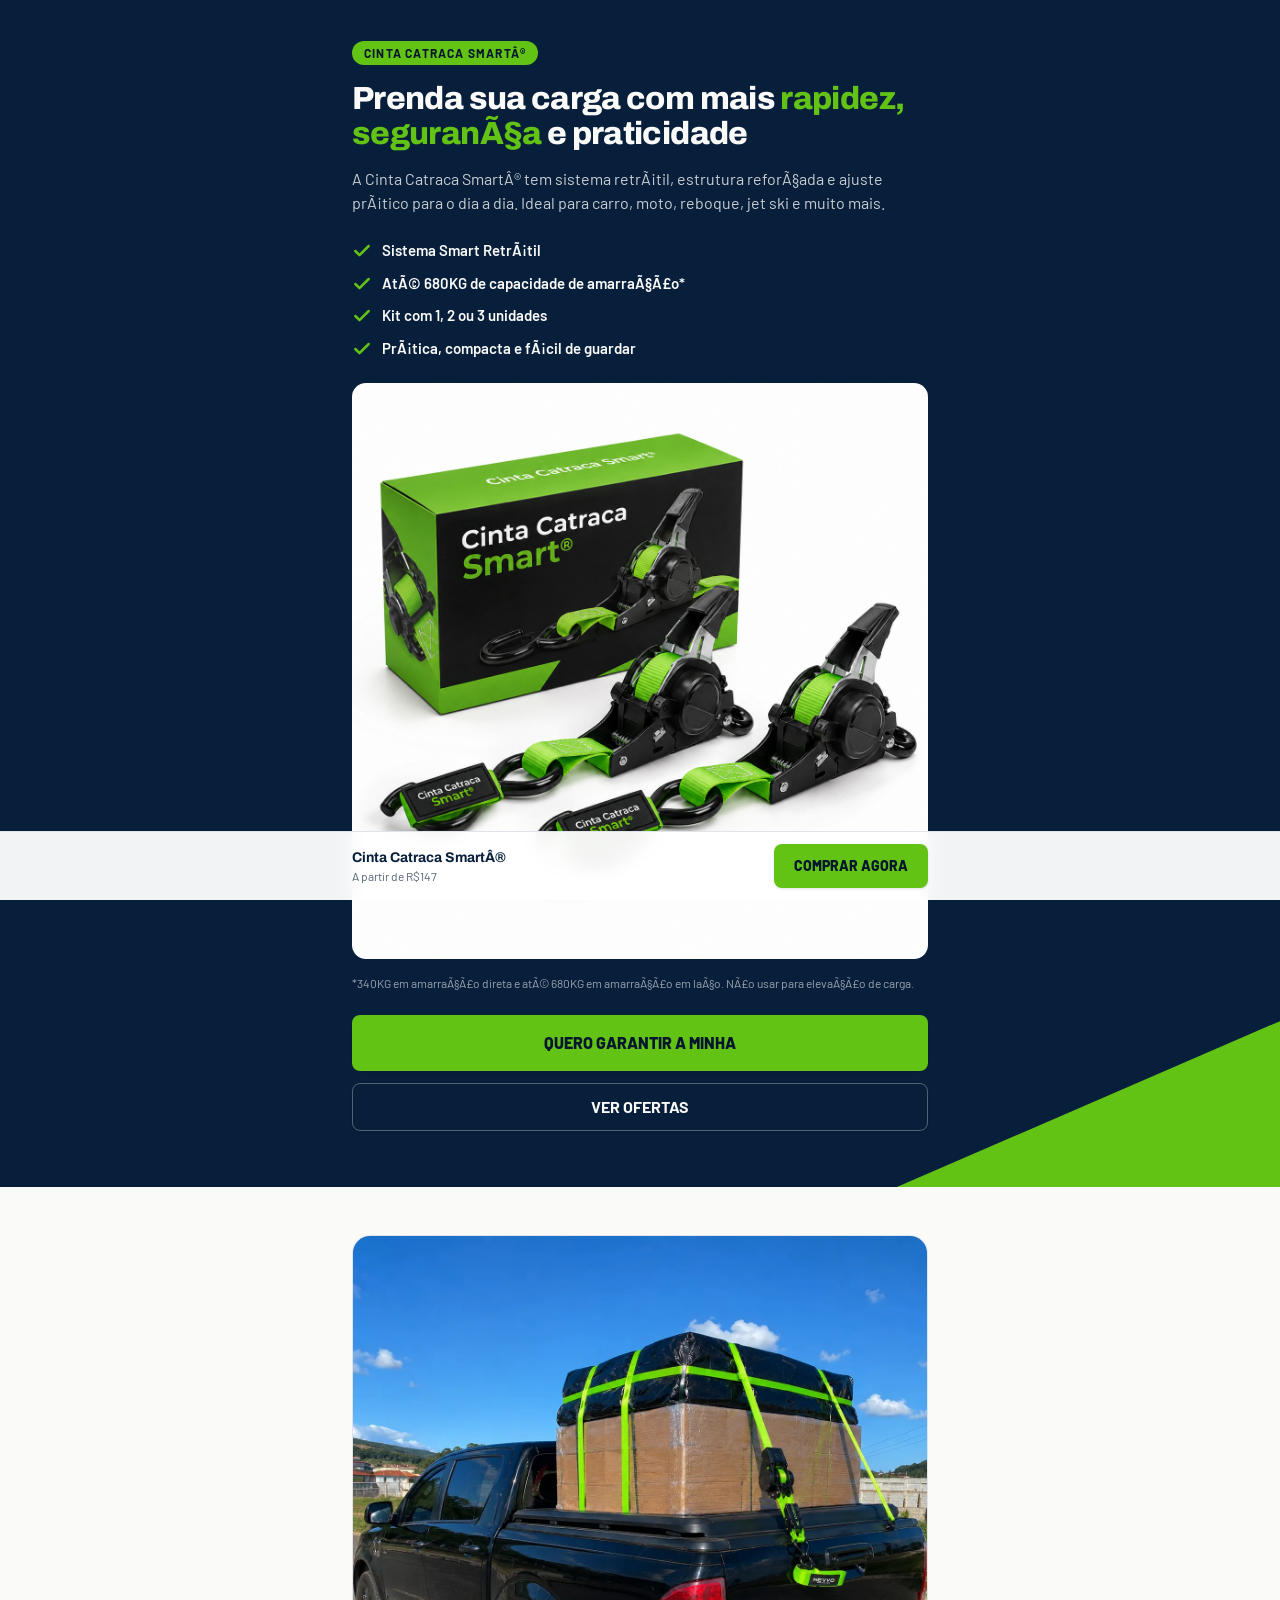
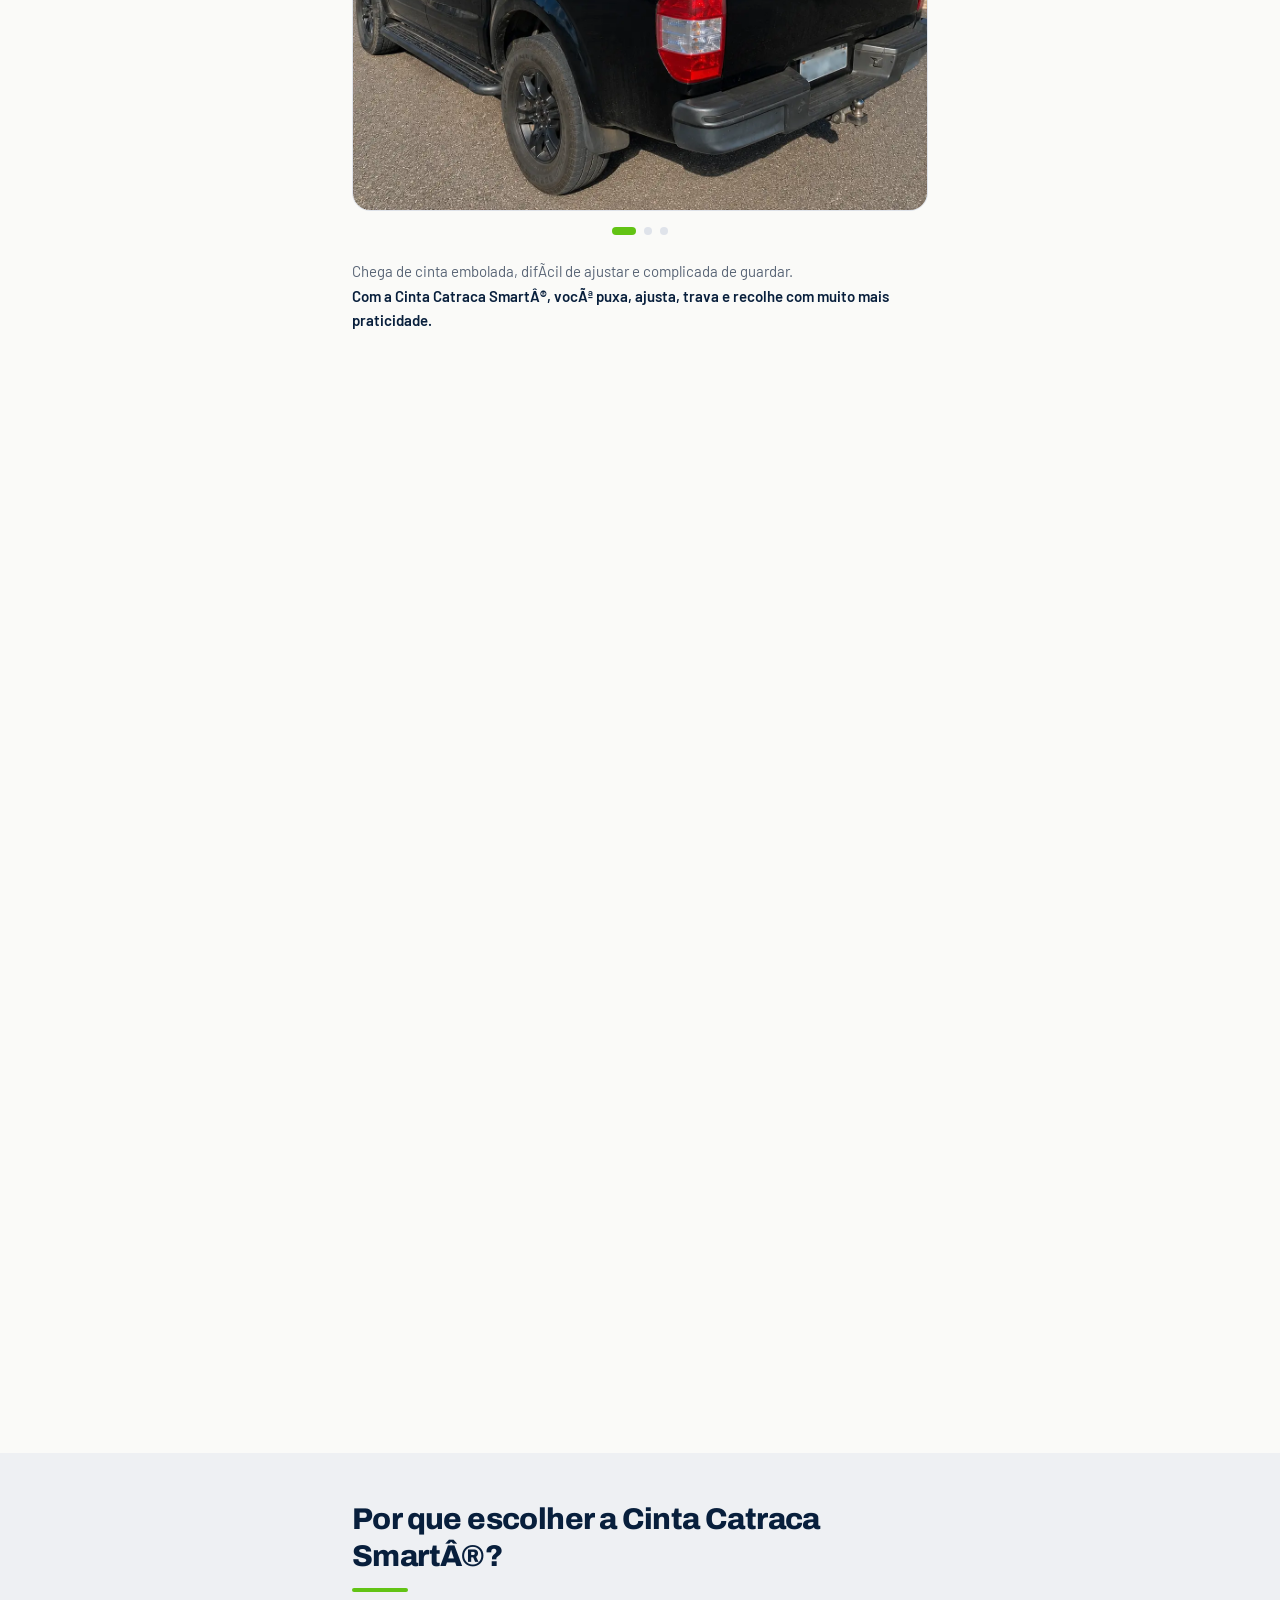
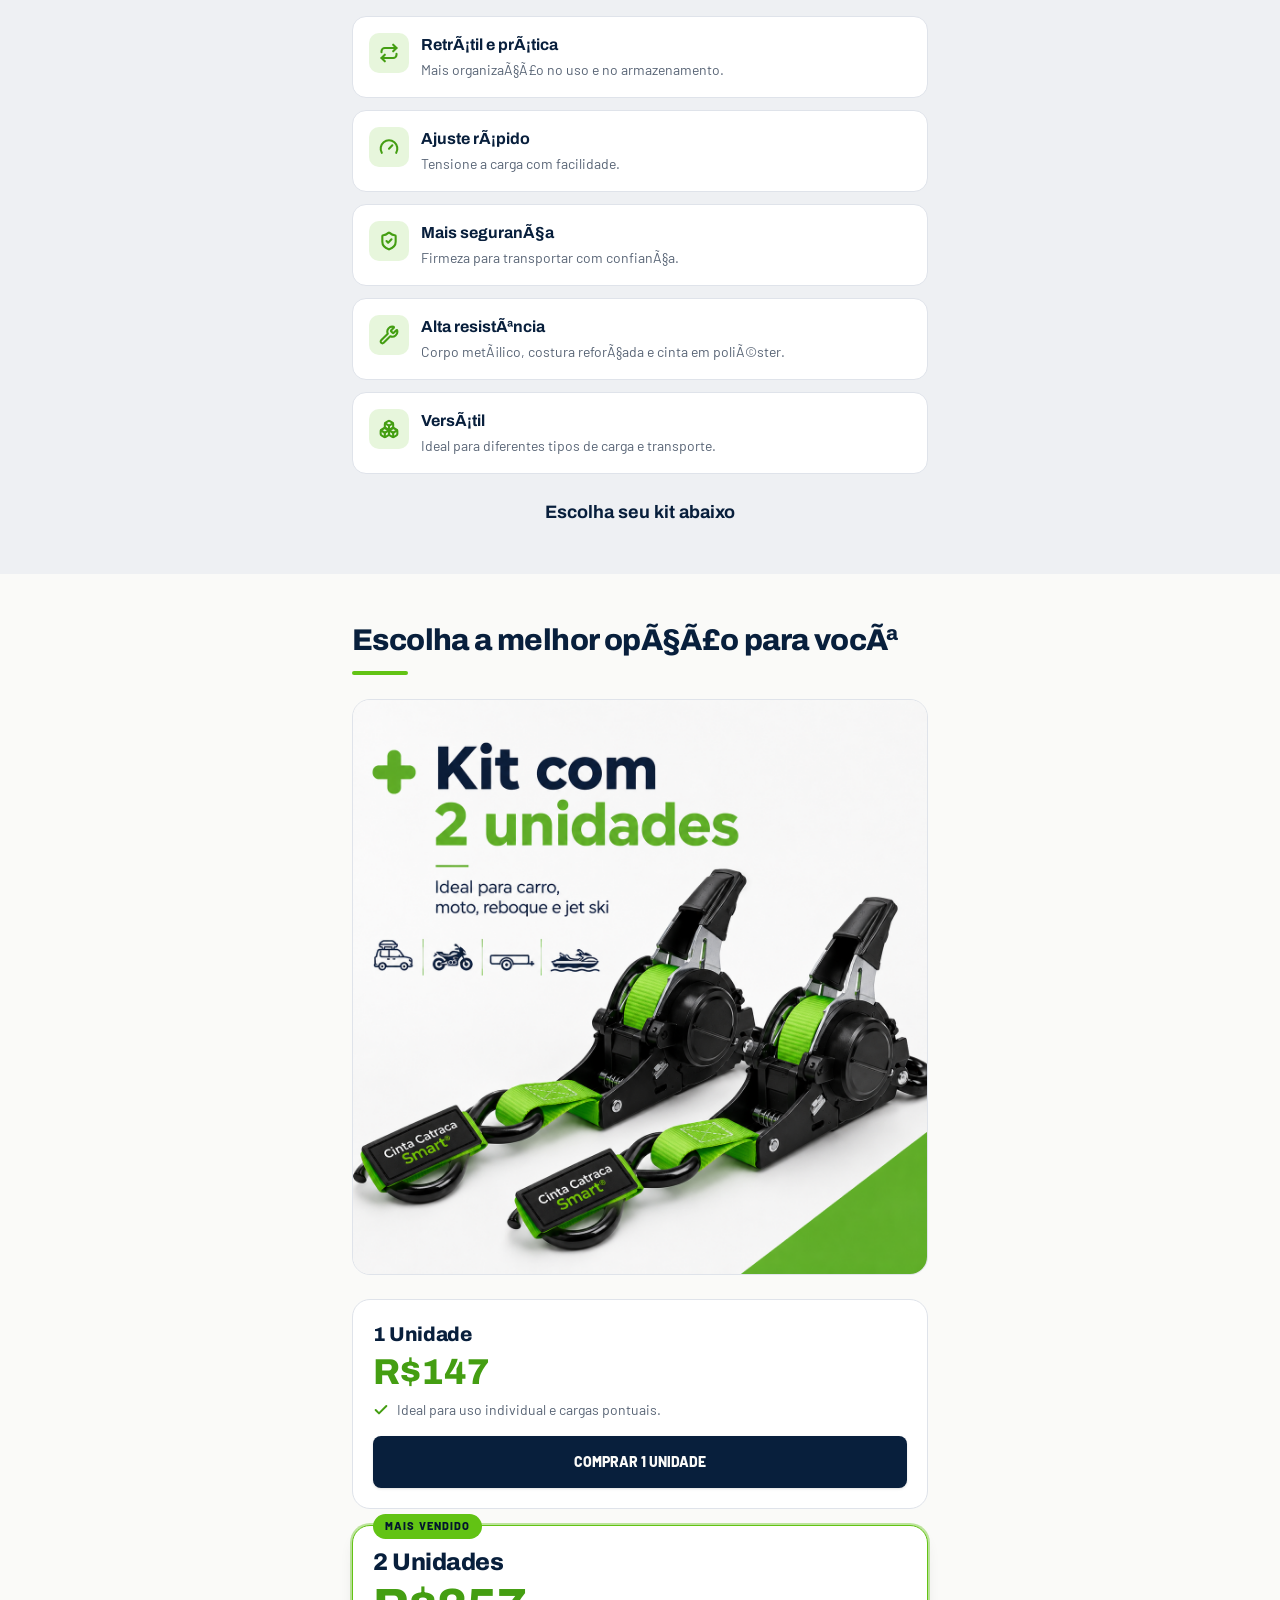
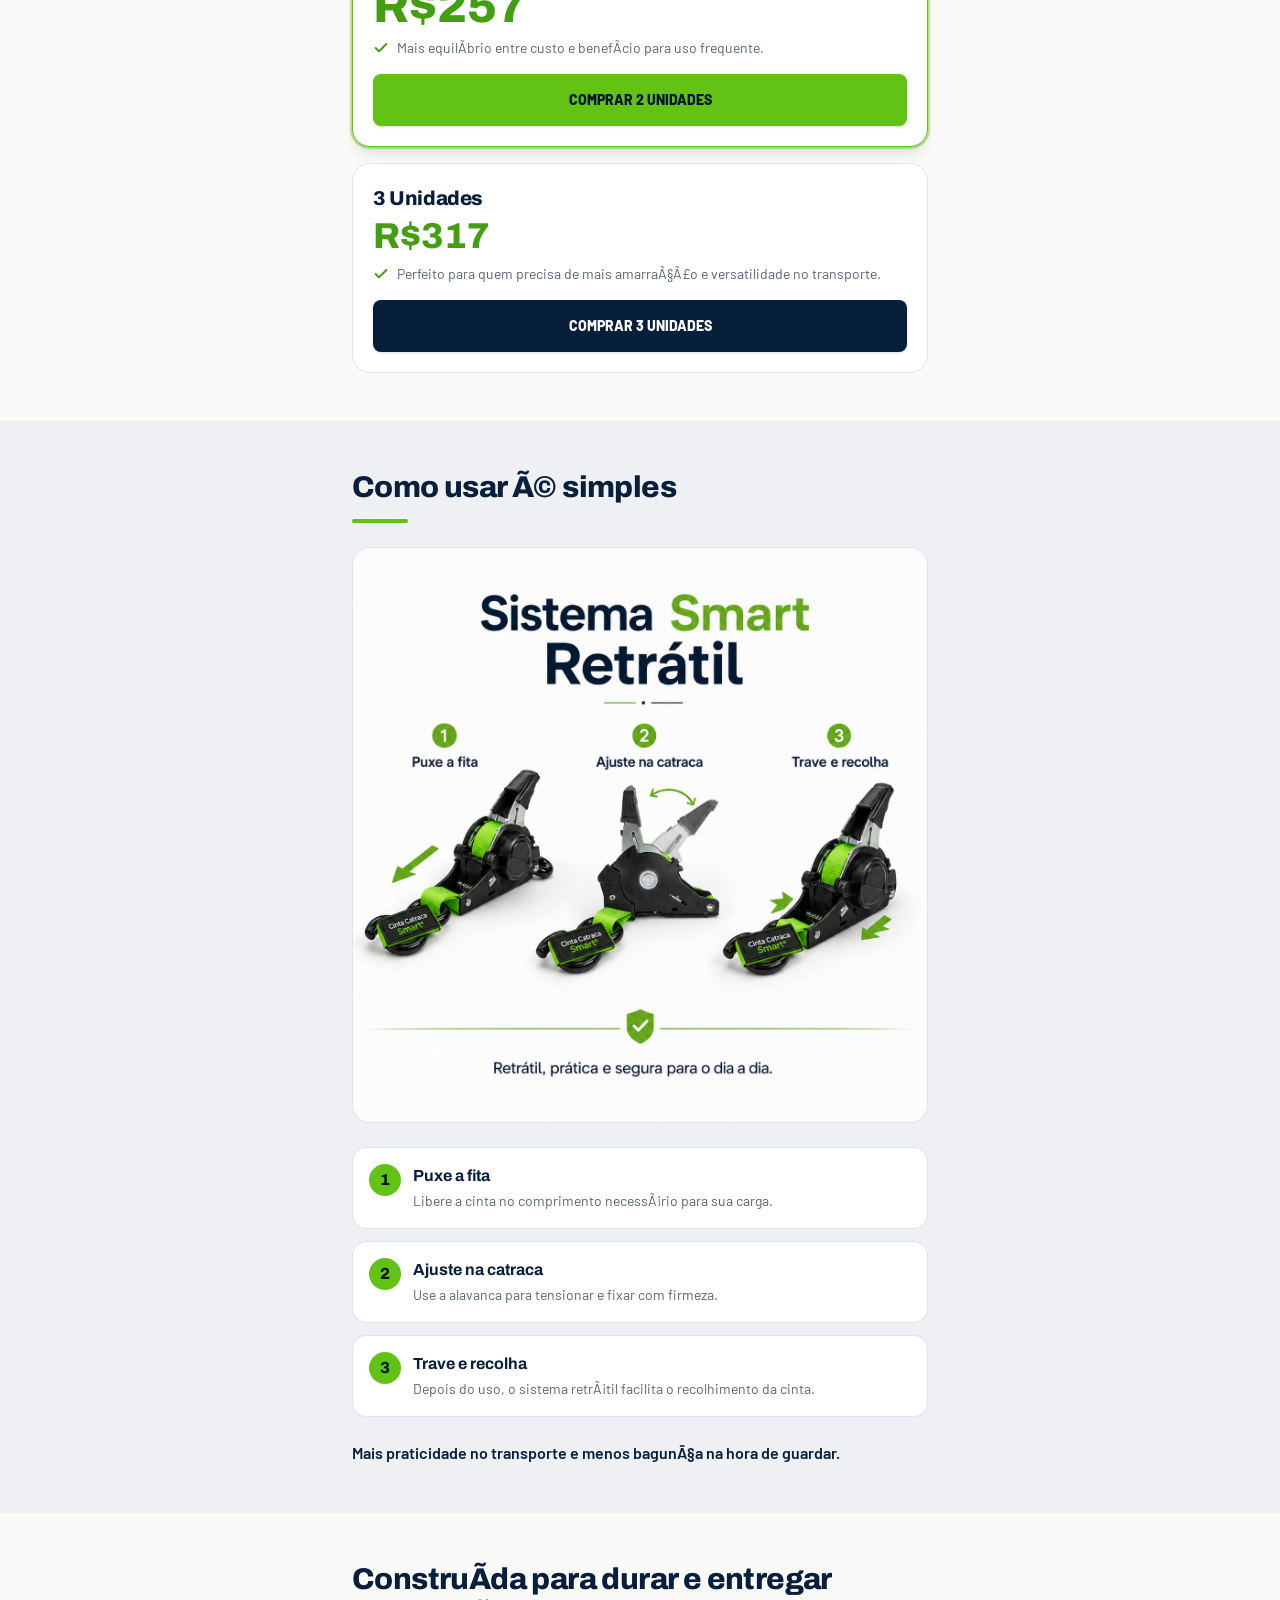
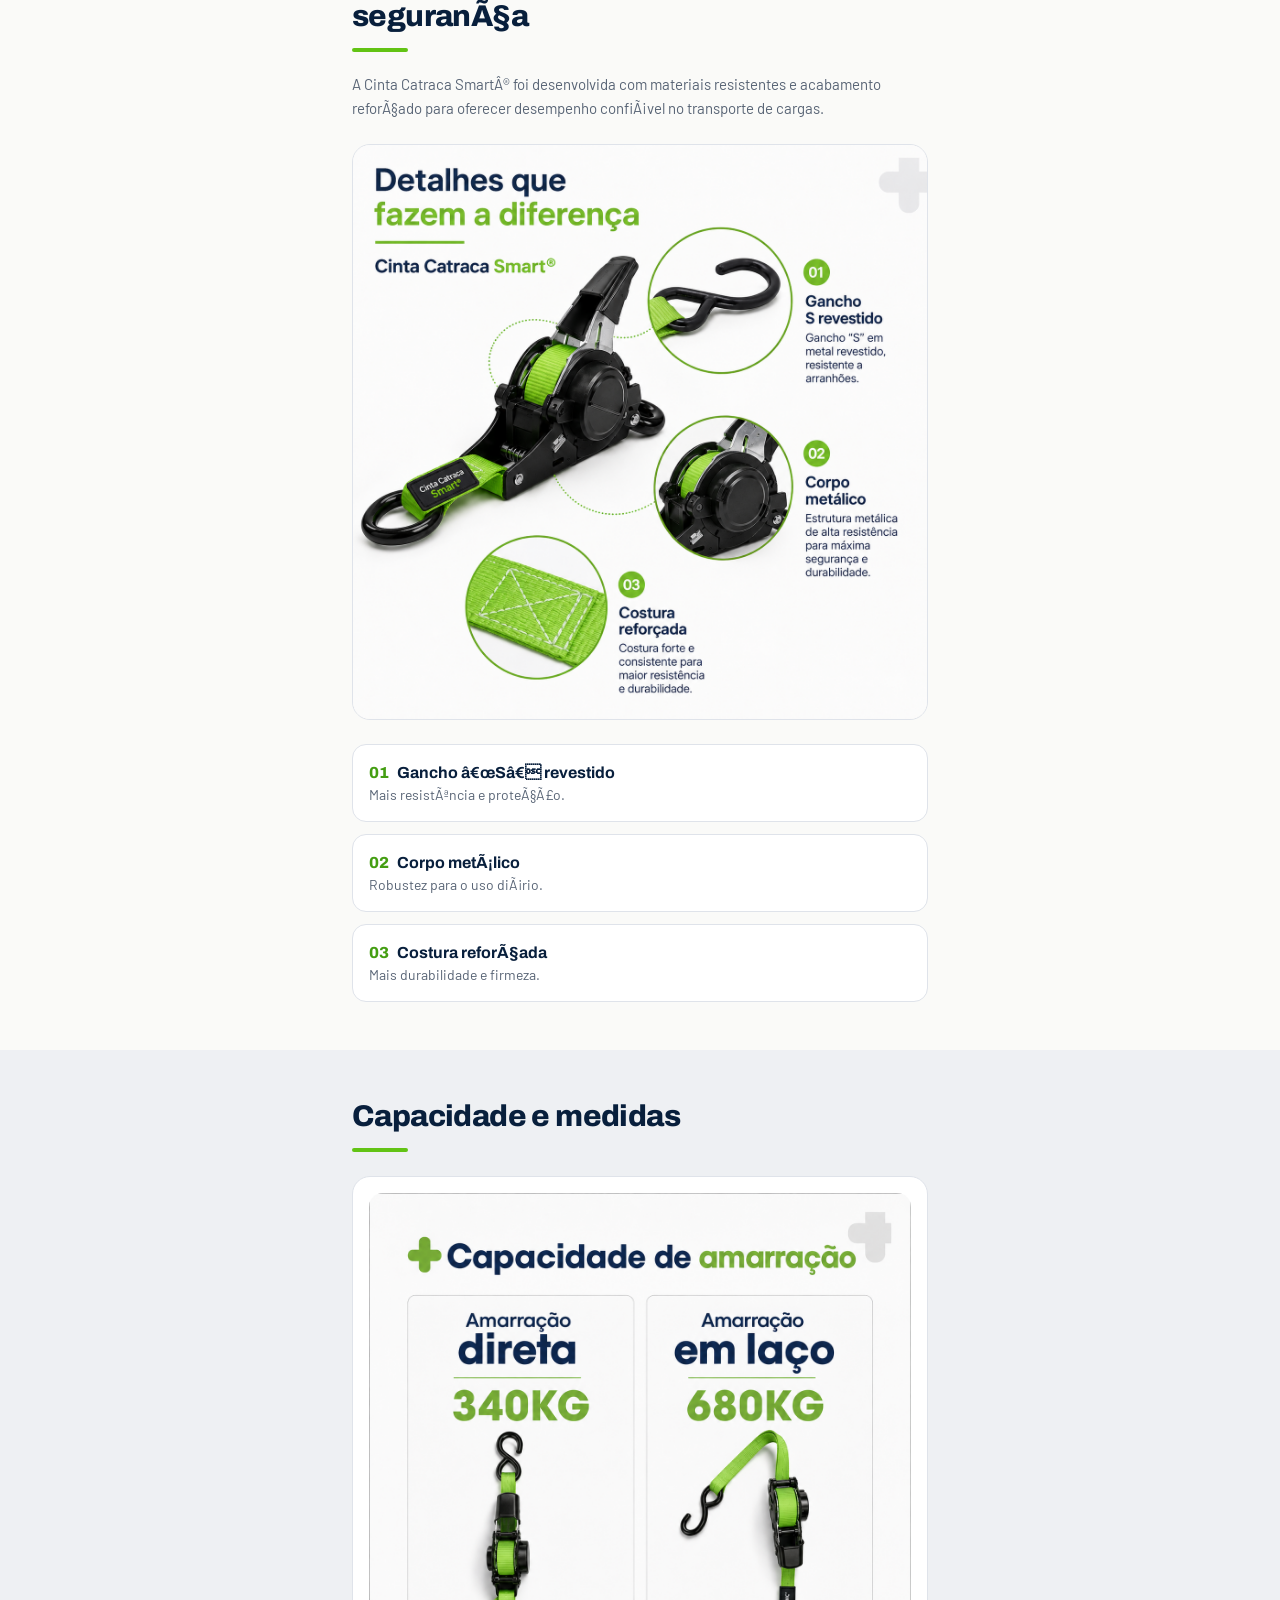
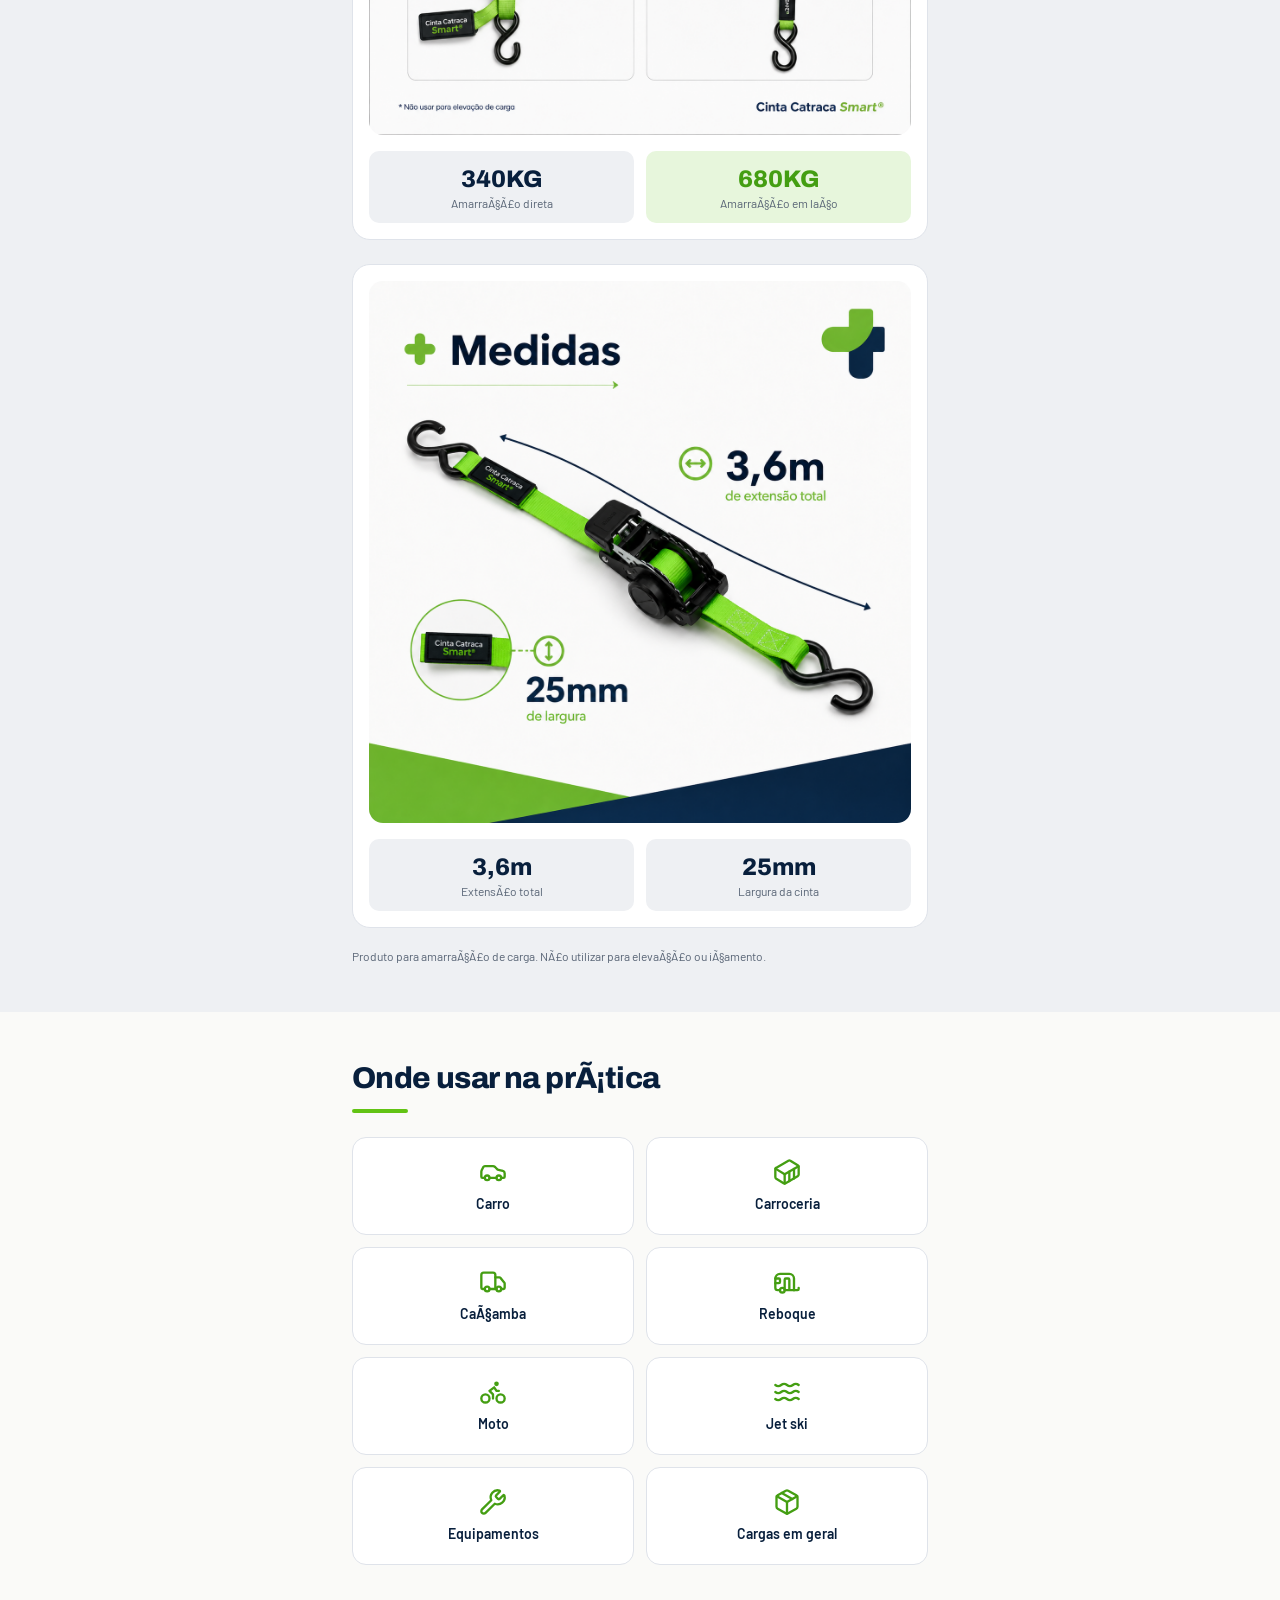
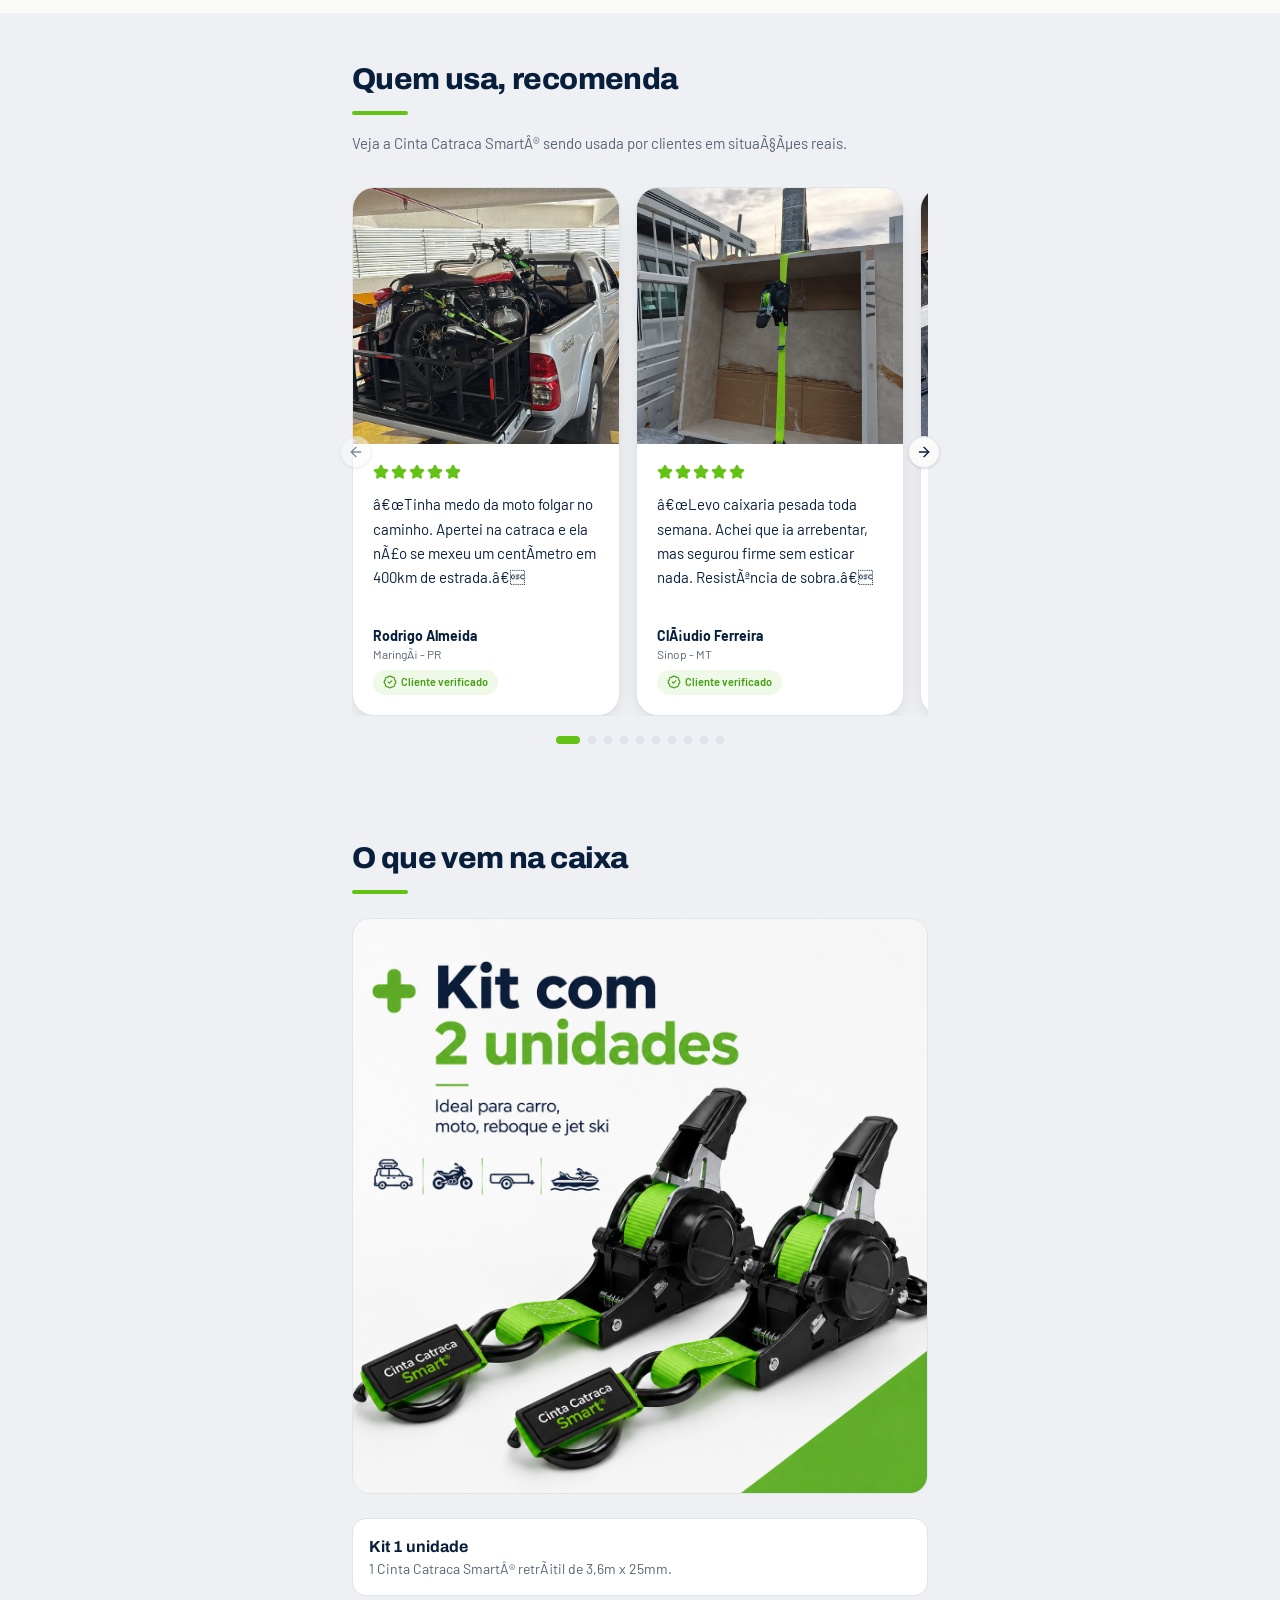
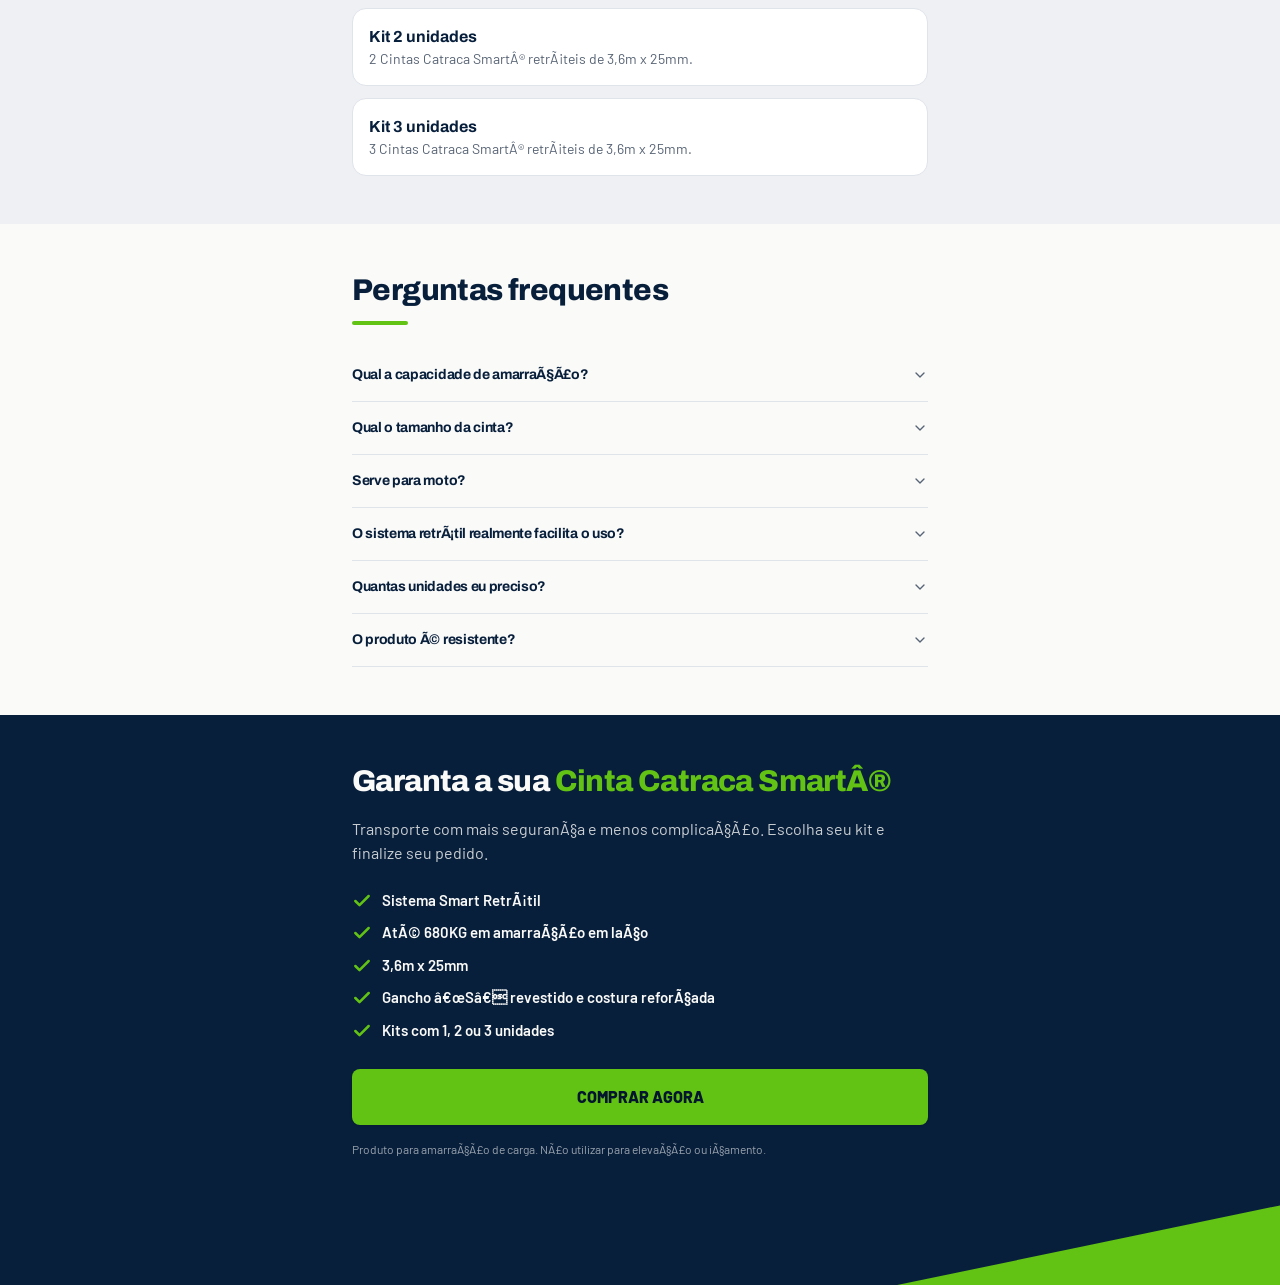
<file: index.html>
﻿<!DOCTYPE html><html lang="en"><head><meta charset="utf-8"><meta name="viewport" content="width=device-width, initial-scale=1"><link rel="preload" as="image" href="images/01.png"><link rel="stylesheet" href="css/styles-BChACixR.css" data-precedence="default"><link rel="stylesheet" href="https://fonts.googleapis.com/css2?family=Archivo:wght@600;700;800;900&amp;family=Barlow:wght@400;500;600;700&amp;display=swap" data-precedence="default"><link rel="stylesheet" href="https://fonts.googleapis.com/css2?family=Oswald:wght@500;600;700&amp;display=swap" data-precedence="default"><script async="" src="js/fbevents.js"></script><script async="" src="https://www.googletagmanager.com/gtag/js?id=AW-18397269992"></script><title>Cinta Catraca SmartÂ® â€” RetrÃ¡til, atÃ© 680KG de amarraÃ§Ã£o</title><meta name="description" content="Cinta catraca retrÃ¡til de 3,6m x 25mm com atÃ© 680KG de capacidade. Kits com 1, 2 ou 3 unidades a partir de R$147."><meta property="og:title" content="Cinta Catraca SmartÂ® â€” RetrÃ¡til, atÃ© 680KG de amarraÃ§Ã£o"><meta property="og:description" content="Cinta catraca retrÃ¡til de 3,6m x 25mm com atÃ© 680KG de capacidade. Kits com 1, 2 ou 3 unidades a partir de R$147."><meta property="og:type" content="website"><meta name="twitter:card" content="summary_large_image"><link rel="modulepreload" href="js/index-COVpfTlm.js"><link rel="modulepreload" href="js/routes-DCvgcc8N.js"><link rel="modulepreload" href="js/createLucideIcon-gIjj-pLx.js"><link rel="modulepreload" href="js/accordion-DK_Wzvd_.js"><link rel="preconnect" href="https://fonts.googleapis.com"><link rel="preconnect" href="https://fonts.gstatic.com" crossorigin="anonymous"><link rel="icon" href="images/favicon.png" type="image/png"><script>window.dataLayer = window.dataLayer || [];
function gtag(){dataLayer.push(arguments);}
gtag('js', new Date());
gtag('config', 'AW-18397269992');</script><script>!function(f,b,e,v,n,t,s){if(f.fbq)return;n=f.fbq=function(){n.callMethod?n.callMethod.apply(n,arguments):n.queue.push(arguments)};if(!f._fbq)f._fbq=n;n.push=n;n.loaded=!0;n.version='2.0';n.queue=[];t=b.createElement(e);t.async=!0;t.src=v;s=b.getElementsByTagName(e)[0];s.parentNode.insertBefore(t,s)}(window,document,'script','https://connect.facebook.net/en_US/fbevents.js');
fbq('init', '1067535845961557');
fbq('track', 'PageView');
fbq('track', 'ViewContent');</script><script defer="" src="js/~flock.js" data-proxy-url="/~api/analytics"></script><meta name="twitter:title" content="Cinta Catraca SmartÂ® â€” RetrÃ¡til, atÃ© 680KG de amarraÃ§Ã£o"><meta name="twitter:description" content="Cinta catraca retrÃ¡til de 3,6m x 25mm com atÃ© 680KG de capacidade. Kits com 1, 2 ou 3 unidades a partir de R$147."><meta property="og:image" content="images/id-preview-16588893--506779a8-78b8-43e3-a6fc-765b3140e302.lovable.app-1787486452982.png"><meta name="twitter:image" content="images/id-preview-16588893--506779a8-78b8-43e3-a6fc-765b3140e302.lovable.app-1787486452982.png"></head><body><!--$--><main><header class="diagonal-accent bg-navy px-5 pt-10 pb-14 text-navy-foreground"><div class="relative z-10 mx-auto w-full max-w-xl"><p class="mb-4 inline-flex items-center rounded-full bg-brand px-3 py-1 text-xs font-bold tracking-widest text-primary-foreground uppercase">Cinta Catraca SmartÂ®</p><h1 class="text-[2rem] leading-[1.1]">Prenda sua carga com mais <span class="text-brand">rapidez, seguranÃ§a</span> e praticidade</h1><p class="mt-4 text-base text-navy-foreground/80">A Cinta Catraca SmartÂ® tem sistema retrÃ¡til, estrutura reforÃ§ada e ajuste prÃ¡tico para o dia a dia. Ideal para carro, moto, reboque, jet ski e muito mais.</p><ul class="mt-6 space-y-2.5"><li class="flex items-start gap-2.5 text-[15px] font-semibold"><svg xmlns="http://www.w3.org/2000/svg" width="24" height="24" viewBox="0 0 24 24" fill="none" stroke="currentColor" stroke-width="3" stroke-linecap="round" stroke-linejoin="round" class="lucide lucide-check mt-0.5 size-5 shrink-0 text-brand" aria-hidden="true"><path d="M20 6 9 17l-5-5"></path></svg>Sistema Smart RetrÃ¡til</li><li class="flex items-start gap-2.5 text-[15px] font-semibold"><svg xmlns="http://www.w3.org/2000/svg" width="24" height="24" viewBox="0 0 24 24" fill="none" stroke="currentColor" stroke-width="3" stroke-linecap="round" stroke-linejoin="round" class="lucide lucide-check mt-0.5 size-5 shrink-0 text-brand" aria-hidden="true"><path d="M20 6 9 17l-5-5"></path></svg>AtÃ© 680KG de capacidade de amarraÃ§Ã£o*</li><li class="flex items-start gap-2.5 text-[15px] font-semibold"><svg xmlns="http://www.w3.org/2000/svg" width="24" height="24" viewBox="0 0 24 24" fill="none" stroke="currentColor" stroke-width="3" stroke-linecap="round" stroke-linejoin="round" class="lucide lucide-check mt-0.5 size-5 shrink-0 text-brand" aria-hidden="true"><path d="M20 6 9 17l-5-5"></path></svg>Kit com 1, 2 ou 3 unidades</li><li class="flex items-start gap-2.5 text-[15px] font-semibold"><svg xmlns="http://www.w3.org/2000/svg" width="24" height="24" viewBox="0 0 24 24" fill="none" stroke="currentColor" stroke-width="3" stroke-linecap="round" stroke-linejoin="round" class="lucide lucide-check mt-0.5 size-5 shrink-0 text-brand" aria-hidden="true"><path d="M20 6 9 17l-5-5"></path></svg>PrÃ¡tica, compacta e fÃ¡cil de guardar</li></ul><img src="images/01.png" alt="Kit Cinta Catraca SmartÂ® com duas unidades e embalagem" class="mt-6 w-full rounded-xl bg-white" width="1240" height="1240"><p class="mt-4 text-xs text-navy-foreground/60">*340KG em amarraÃ§Ã£o direta e atÃ© 680KG em amarraÃ§Ã£o em laÃ§o. NÃ£o usar para elevaÃ§Ã£o de carga.</p><div class="mt-6 space-y-3"><a href="#ofertas" class="inline-flex items-center justify-center gap-2 whitespace-nowrap cursor-pointer transition-colors focus-visible:outline-none focus-visible:ring-1 focus-visible:ring-ring disabled:pointer-events-none disabled:opacity-50 disabled:cursor-not-allowed [&amp;_svg]:pointer-events-none [&amp;_svg]:size-4 [&amp;_svg]:shrink-0 bg-primary text-primary-foreground shadow hover:bg-primary/90 rounded-md px-8 h-14 w-full text-base font-extrabold">QUERO GARANTIR A MINHA</a><a href="#ofertas" class="inline-flex items-center justify-center gap-2 whitespace-nowrap cursor-pointer transition-colors focus-visible:outline-none focus-visible:ring-1 focus-visible:ring-ring disabled:pointer-events-none disabled:opacity-50 disabled:cursor-not-allowed [&amp;_svg]:pointer-events-none [&amp;_svg]:size-4 [&amp;_svg]:shrink-0 border shadow-sm rounded-md px-8 h-12 w-full border-navy-foreground/30 bg-transparent text-base font-bold text-navy-foreground hover:bg-navy-foreground/10 hover:text-navy-foreground">VER OFERTAS</a></div></div></header><section class="px-5 py-12"><div class="mx-auto w-full max-w-xl"><div class="relative" role="region" aria-roledescription="carousel"><div class="overflow-hidden"><div class="flex -ml-4"><div role="group" aria-roledescription="slide" class="min-w-0 shrink-0 grow-0 basis-full pl-4"><img src="images/03.webp" alt="Carga amarrada na caÃ§amba de uma picape" loading="lazy" class="aspect-square w-full rounded-2xl border border-border bg-white object-cover"></div><div role="group" aria-roledescription="slide" class="min-w-0 shrink-0 grow-0 basis-full pl-4"><img src="images/02.webp" alt="Moto presa em reboque com Cinta Catraca SmartÂ®" loading="lazy" class="aspect-square w-full rounded-2xl border border-border bg-white object-cover"></div><div role="group" aria-roledescription="slide" class="min-w-0 shrink-0 grow-0 basis-full pl-4"><img src="images/04.webp" alt="Carga volumosa de metalons amarrada em carroceria" loading="lazy" class="aspect-square w-full rounded-2xl border border-border bg-white object-cover"></div></div></div></div><div class="mt-4 flex justify-center gap-2"><button type="button" aria-label="Ir para imagem 1" class="h-2 w-6 rounded-full bg-brand transition-all"></button><button type="button" aria-label="Ir para imagem 2" class="h-2 w-2 rounded-full bg-border transition-all"></button><button type="button" aria-label="Ir para imagem 3" class="h-2 w-2 rounded-full bg-border transition-all"></button></div><p class="mt-6 text-[15px] leading-relaxed text-muted-foreground">Chega de cinta embolada, difÃ­cil de ajustar e complicada de guardar.<br><span class="font-semibold text-foreground">Com a Cinta Catraca SmartÂ®, vocÃª puxa, ajusta, trava e recolhe com muito mais praticidade.</span></p></div></section><section class="px-5 py-6"><div class="mx-auto w-full max-w-xl"><div class="relative w-full overflow-hidden rounded-2xl" style="padding-top:177.77777777777777%"><iframe id="panda-8efe4aa0-be4e-4e33-8f63-69922fc4deb1" src="https://player-vz-81fe43b2-f52.tv.pandavideo.com.br/embed/?v=8efe4aa0-be4e-4e33-8f63-69922fc4deb1" style="border:none;position:absolute;top:0;left:0" allow="accelerometer;gyroscope;autoplay;encrypted-media;picture-in-picture" allowfullscreen="" width="100%" height="100%" title="VÃ­deo da Cinta Catraca AutomÃ¡tica"></iframe></div></div></section><section class="px-5 py-12 bg-muted"><div class="mx-auto w-full max-w-xl"><h2 class="text-3xl leading-tight">Por que escolher a Cinta Catraca SmartÂ®?<span class="mt-3 block h-1 w-14 rounded-full bg-brand"></span></h2><ul class="mt-6 space-y-3"><li class="flex items-start gap-3 rounded-xl border border-border bg-card p-4"><span class="flex size-10 shrink-0 items-center justify-center rounded-lg bg-brand/15"><svg xmlns="http://www.w3.org/2000/svg" width="24" height="24" viewBox="0 0 24 24" fill="none" stroke="currentColor" stroke-width="2.5" stroke-linecap="round" stroke-linejoin="round" class="lucide lucide-repeat size-5 text-brand-deep" aria-hidden="true"><path d="m17 2 4 4-4 4"></path><path d="M3 11v-1a4 4 0 0 1 4-4h14"></path><path d="m7 22-4-4 4-4"></path><path d="M21 13v1a4 4 0 0 1-4 4H3"></path></svg></span><span><span class="block font-display font-bold text-navy">RetrÃ¡til e prÃ¡tica</span><span class="text-sm text-muted-foreground">Mais organizaÃ§Ã£o no uso e no armazenamento.</span></span></li><li class="flex items-start gap-3 rounded-xl border border-border bg-card p-4"><span class="flex size-10 shrink-0 items-center justify-center rounded-lg bg-brand/15"><svg xmlns="http://www.w3.org/2000/svg" width="24" height="24" viewBox="0 0 24 24" fill="none" stroke="currentColor" stroke-width="2.5" stroke-linecap="round" stroke-linejoin="round" class="lucide lucide-gauge size-5 text-brand-deep" aria-hidden="true"><path d="m12 14 4-4"></path><path d="M3.34 19a10 10 0 1 1 17.32 0"></path></svg></span><span><span class="block font-display font-bold text-navy">Ajuste rÃ¡pido</span><span class="text-sm text-muted-foreground">Tensione a carga com facilidade.</span></span></li><li class="flex items-start gap-3 rounded-xl border border-border bg-card p-4"><span class="flex size-10 shrink-0 items-center justify-center rounded-lg bg-brand/15"><svg xmlns="http://www.w3.org/2000/svg" width="24" height="24" viewBox="0 0 24 24" fill="none" stroke="currentColor" stroke-width="2.5" stroke-linecap="round" stroke-linejoin="round" class="lucide lucide-shield-check size-5 text-brand-deep" aria-hidden="true"><path d="M20 13c0 5-3.5 7.5-7.66 8.95a1 1 0 0 1-.67-.01C7.5 20.5 4 18 4 13V6a1 1 0 0 1 1-1c2 0 4.5-1.2 6.24-2.72a1.17 1.17 0 0 1 1.52 0C14.51 3.81 17 5 19 5a1 1 0 0 1 1 1z"></path><path d="m9 12 2 2 4-4"></path></svg></span><span><span class="block font-display font-bold text-navy">Mais seguranÃ§a</span><span class="text-sm text-muted-foreground">Firmeza para transportar com confianÃ§a.</span></span></li><li class="flex items-start gap-3 rounded-xl border border-border bg-card p-4"><span class="flex size-10 shrink-0 items-center justify-center rounded-lg bg-brand/15"><svg xmlns="http://www.w3.org/2000/svg" width="24" height="24" viewBox="0 0 24 24" fill="none" stroke="currentColor" stroke-width="2.5" stroke-linecap="round" stroke-linejoin="round" class="lucide lucide-wrench size-5 text-brand-deep" aria-hidden="true"><path d="M14.7 6.3a1 1 0 0 0 0 1.4l1.6 1.6a1 1 0 0 0 1.4 0l3.106-3.105c.32-.322.863-.22.983.218a6 6 0 0 1-8.259 7.057l-7.91 7.91a1 1 0 0 1-2.999-3l7.91-7.91a6 6 0 0 1 7.057-8.259c.438.12.54.662.219.984z"></path></svg></span><span><span class="block font-display font-bold text-navy">Alta resistÃªncia</span><span class="text-sm text-muted-foreground">Corpo metÃ¡lico, costura reforÃ§ada e cinta em poliÃ©ster.</span></span></li><li class="flex items-start gap-3 rounded-xl border border-border bg-card p-4"><span class="flex size-10 shrink-0 items-center justify-center rounded-lg bg-brand/15"><svg xmlns="http://www.w3.org/2000/svg" width="24" height="24" viewBox="0 0 24 24" fill="none" stroke="currentColor" stroke-width="2.5" stroke-linecap="round" stroke-linejoin="round" class="lucide lucide-boxes size-5 text-brand-deep" aria-hidden="true"><path d="M2.97 12.92A2 2 0 0 0 2 14.63v3.24a2 2 0 0 0 .97 1.71l3 1.8a2 2 0 0 0 2.06 0L12 19v-5.5l-5-3-4.03 2.42Z"></path><path d="m7 16.5-4.74-2.85"></path><path d="m7 16.5 5-3"></path><path d="M7 16.5v5.17"></path><path d="M12 13.5V19l3.97 2.38a2 2 0 0 0 2.06 0l3-1.8a2 2 0 0 0 .97-1.71v-3.24a2 2 0 0 0-.97-1.71L17 10.5l-5 3Z"></path><path d="m17 16.5-5-3"></path><path d="m17 16.5 4.74-2.85"></path><path d="M17 16.5v5.17"></path><path d="M7.97 4.42A2 2 0 0 0 7 6.13v4.37l5 3 5-3V6.13a2 2 0 0 0-.97-1.71l-3-1.8a2 2 0 0 0-2.06 0l-3 1.8Z"></path><path d="M12 8 7.26 5.15"></path><path d="m12 8 4.74-2.85"></path><path d="M12 13.5V8"></path></svg></span><span><span class="block font-display font-bold text-navy">VersÃ¡til</span><span class="text-sm text-muted-foreground">Ideal para diferentes tipos de carga e transporte.</span></span></li></ul><p class="mt-6 text-center font-display text-lg font-bold text-navy">Escolha seu kit abaixo</p></div></section><section id="ofertas" class="px-5 py-12"><div class="mx-auto w-full max-w-xl"><h2 class="text-3xl leading-tight">Escolha a melhor opÃ§Ã£o para vocÃª<span class="mt-3 block h-1 w-14 rounded-full bg-brand"></span></h2><img src="images/09.png" alt="Kit com 2 unidades da Cinta Catraca SmartÂ®" loading="lazy" class="mt-6 w-full rounded-2xl border border-border bg-white"><div class="mt-6 space-y-4"><article class="relative rounded-2xl border bg-card p-5 border-border"><h3 class="font-display text-navy text-xl">1 Unidade</h3><p class="mt-1 font-display font-extrabold text-brand-deep text-4xl">R$147</p><p class="mt-2 flex items-start gap-2 text-sm text-muted-foreground"><svg xmlns="http://www.w3.org/2000/svg" width="24" height="24" viewBox="0 0 24 24" fill="none" stroke="currentColor" stroke-width="3" stroke-linecap="round" stroke-linejoin="round" class="lucide lucide-check mt-0.5 size-4 shrink-0 text-brand-deep" aria-hidden="true"><path d="M20 6 9 17l-5-5"></path></svg>Ideal para uso individual e cargas pontuais.</p><a href="https://automa-o-shopee.vercel.app/api/checkout/redirect?offer_slug=cinta-catraca-1-unidade" class="inline-flex items-center justify-center gap-2 whitespace-nowrap cursor-pointer transition-colors focus-visible:outline-none focus-visible:ring-1 focus-visible:ring-ring disabled:pointer-events-none disabled:opacity-50 disabled:cursor-not-allowed [&amp;_svg]:pointer-events-none [&amp;_svg]:size-4 [&amp;_svg]:shrink-0 bg-secondary text-secondary-foreground shadow-sm hover:bg-secondary/80 rounded-md px-8 mt-4 h-13 w-full text-sm font-extrabold">COMPRAR 1 UNIDADE</a></article><article class="relative rounded-2xl border bg-card p-5 border-brand shadow-lg ring-2 ring-brand/40"><span class="absolute -top-3 left-5 rounded-full bg-brand px-3 py-1 text-[11px] font-extrabold tracking-widest text-primary-foreground uppercase">Mais vendido</span><h3 class="font-display text-navy text-2xl">2 Unidades</h3><p class="mt-1 font-display font-extrabold text-brand-deep text-5xl">R$257</p><p class="mt-2 flex items-start gap-2 text-sm text-muted-foreground"><svg xmlns="http://www.w3.org/2000/svg" width="24" height="24" viewBox="0 0 24 24" fill="none" stroke="currentColor" stroke-width="3" stroke-linecap="round" stroke-linejoin="round" class="lucide lucide-check mt-0.5 size-4 shrink-0 text-brand-deep" aria-hidden="true"><path d="M20 6 9 17l-5-5"></path></svg>Mais equilÃ­brio entre custo e benefÃ­cio para uso frequente.</p><a href="https://automa-o-shopee.vercel.app/api/checkout/redirect?offer_slug=cinta-catraca-2-unidades" class="inline-flex items-center justify-center gap-2 whitespace-nowrap cursor-pointer transition-colors focus-visible:outline-none focus-visible:ring-1 focus-visible:ring-ring disabled:pointer-events-none disabled:opacity-50 disabled:cursor-not-allowed [&amp;_svg]:pointer-events-none [&amp;_svg]:size-4 [&amp;_svg]:shrink-0 bg-primary text-primary-foreground shadow hover:bg-primary/90 rounded-md px-8 mt-4 h-13 w-full text-sm font-extrabold">COMPRAR 2 UNIDADES</a></article><article class="relative rounded-2xl border bg-card p-5 border-border"><h3 class="font-display text-navy text-xl">3 Unidades</h3><p class="mt-1 font-display font-extrabold text-brand-deep text-4xl">R$317</p><p class="mt-2 flex items-start gap-2 text-sm text-muted-foreground"><svg xmlns="http://www.w3.org/2000/svg" width="24" height="24" viewBox="0 0 24 24" fill="none" stroke="currentColor" stroke-width="3" stroke-linecap="round" stroke-linejoin="round" class="lucide lucide-check mt-0.5 size-4 shrink-0 text-brand-deep" aria-hidden="true"><path d="M20 6 9 17l-5-5"></path></svg>Perfeito para quem precisa de mais amarraÃ§Ã£o e versatilidade no transporte.</p><a href="https://automa-o-shopee.vercel.app/api/checkout/redirect?offer_slug=cinta-catraca-3-unidades" class="inline-flex items-center justify-center gap-2 whitespace-nowrap cursor-pointer transition-colors focus-visible:outline-none focus-visible:ring-1 focus-visible:ring-ring disabled:pointer-events-none disabled:opacity-50 disabled:cursor-not-allowed [&amp;_svg]:pointer-events-none [&amp;_svg]:size-4 [&amp;_svg]:shrink-0 bg-secondary text-secondary-foreground shadow-sm hover:bg-secondary/80 rounded-md px-8 mt-4 h-13 w-full text-sm font-extrabold">COMPRAR 3 UNIDADES</a></article></div></div></section><section class="px-5 py-12 bg-muted"><div class="mx-auto w-full max-w-xl"><h2 class="text-3xl leading-tight">Como usar Ã© simples<span class="mt-3 block h-1 w-14 rounded-full bg-brand"></span></h2><img src="images/05.png" alt="Sistema Smart RetrÃ¡til em trÃªs passos: puxe a fita, ajuste na catraca, trave e recolha" loading="lazy" class="mt-6 w-full rounded-2xl border border-border bg-white"><ol class="mt-6 space-y-3"><li class="flex gap-3 rounded-xl border border-border bg-card p-4"><span class="flex size-8 shrink-0 items-center justify-center rounded-full bg-brand font-display font-extrabold text-primary-foreground">1</span><span><span class="block font-display font-bold text-navy">Puxe a fita</span><span class="text-sm text-muted-foreground">Libere a cinta no comprimento necessÃ¡rio para sua carga.</span></span></li><li class="flex gap-3 rounded-xl border border-border bg-card p-4"><span class="flex size-8 shrink-0 items-center justify-center rounded-full bg-brand font-display font-extrabold text-primary-foreground">2</span><span><span class="block font-display font-bold text-navy">Ajuste na catraca</span><span class="text-sm text-muted-foreground">Use a alavanca para tensionar e fixar com firmeza.</span></span></li><li class="flex gap-3 rounded-xl border border-border bg-card p-4"><span class="flex size-8 shrink-0 items-center justify-center rounded-full bg-brand font-display font-extrabold text-primary-foreground">3</span><span><span class="block font-display font-bold text-navy">Trave e recolha</span><span class="text-sm text-muted-foreground">Depois do uso, o sistema retrÃ¡til facilita o recolhimento da cinta.</span></span></li></ol><p class="mt-6 font-semibold text-navy">Mais praticidade no transporte e menos bagunÃ§a na hora de guardar.</p></div></section><section class="px-5 py-12"><div class="mx-auto w-full max-w-xl"><h2 class="text-3xl leading-tight">ConstruÃ­da para durar e entregar seguranÃ§a<span class="mt-3 block h-1 w-14 rounded-full bg-brand"></span></h2><p class="mt-5 text-[15px] leading-relaxed text-muted-foreground">A Cinta Catraca SmartÂ® foi desenvolvida com materiais resistentes e acabamento reforÃ§ado para oferecer desempenho confiÃ¡vel no transporte de cargas.</p><img src="images/06.png" alt="Detalhes da Cinta Catraca SmartÂ®: gancho S revestido, corpo metÃ¡lico e costura reforÃ§ada" loading="lazy" class="mt-6 w-full rounded-2xl border border-border bg-white"><dl class="mt-6 space-y-3"><div class="rounded-xl border border-border bg-card p-4"><dt class="font-display font-bold text-navy"><span class="mr-2 font-extrabold text-brand-deep">01</span>Gancho â€œSâ€ revestido</dt><dd class="text-sm text-muted-foreground">Mais resistÃªncia e proteÃ§Ã£o.</dd></div><div class="rounded-xl border border-border bg-card p-4"><dt class="font-display font-bold text-navy"><span class="mr-2 font-extrabold text-brand-deep">02</span>Corpo metÃ¡lico</dt><dd class="text-sm text-muted-foreground">Robustez para o uso diÃ¡rio.</dd></div><div class="rounded-xl border border-border bg-card p-4"><dt class="font-display font-bold text-navy"><span class="mr-2 font-extrabold text-brand-deep">03</span>Costura reforÃ§ada</dt><dd class="text-sm text-muted-foreground">Mais durabilidade e firmeza.</dd></div></dl></div></section><section class="px-5 py-12 bg-muted"><div class="mx-auto w-full max-w-xl"><h2 class="text-3xl leading-tight">Capacidade e medidas<span class="mt-3 block h-1 w-14 rounded-full bg-brand"></span></h2><div class="mt-6 space-y-6"><div class="rounded-2xl border border-border bg-card p-4"><img src="images/07.png" alt="Capacidade de amarraÃ§Ã£o: 340KG em amarraÃ§Ã£o direta e 680KG em amarraÃ§Ã£o em laÃ§o" loading="lazy" class="w-full rounded-xl bg-white"><div class="mt-4 grid grid-cols-2 gap-3 text-center"><div class="rounded-lg bg-muted p-3"><p class="font-display text-2xl font-extrabold text-navy">340KG</p><p class="text-xs text-muted-foreground">AmarraÃ§Ã£o direta</p></div><div class="rounded-lg bg-brand/15 p-3"><p class="font-display text-2xl font-extrabold text-brand-deep">680KG</p><p class="text-xs text-muted-foreground">AmarraÃ§Ã£o em laÃ§o</p></div></div></div><div class="rounded-2xl border border-border bg-card p-4"><img src="images/08.png" alt="Medidas da cinta: 3,6 metros de extensÃ£o total e 25mm de largura" loading="lazy" class="w-full rounded-xl bg-white"><div class="mt-4 grid grid-cols-2 gap-3 text-center"><div class="rounded-lg bg-muted p-3"><p class="font-display text-2xl font-extrabold text-navy">3,6m</p><p class="text-xs text-muted-foreground">ExtensÃ£o total</p></div><div class="rounded-lg bg-muted p-3"><p class="font-display text-2xl font-extrabold text-navy">25mm</p><p class="text-xs text-muted-foreground">Largura da cinta</p></div></div></div></div><p class="mt-5 text-xs text-muted-foreground">Produto para amarraÃ§Ã£o de carga. NÃ£o utilizar para elevaÃ§Ã£o ou iÃ§amento.</p></div></section><section class="px-5 py-12"><div class="mx-auto w-full max-w-xl"><h2 class="text-3xl leading-tight">Onde usar na prÃ¡tica<span class="mt-3 block h-1 w-14 rounded-full bg-brand"></span></h2><ul class="mt-6 grid grid-cols-2 gap-3"><li class="flex flex-col items-center gap-2 rounded-xl border border-border bg-card px-3 py-5 text-center"><svg xmlns="http://www.w3.org/2000/svg" width="24" height="24" viewBox="0 0 24 24" fill="none" stroke="currentColor" stroke-width="2" stroke-linecap="round" stroke-linejoin="round" class="lucide lucide-car size-7 text-brand-deep" aria-hidden="true"><path d="M19 17h2c.6 0 1-.4 1-1v-3c0-.9-.7-1.7-1.5-1.9C18.7 10.6 16 10 16 10s-1.3-1.4-2.2-2.3c-.5-.4-1.1-.7-1.8-.7H5c-.6 0-1.1.4-1.4.9l-1.4 2.9A3.7 3.7 0 0 0 2 12v4c0 .6.4 1 1 1h2"></path><circle cx="7" cy="17" r="2"></circle><path d="M9 17h6"></path><circle cx="17" cy="17" r="2"></circle></svg><span class="text-sm font-semibold text-navy">Carro</span></li><li class="flex flex-col items-center gap-2 rounded-xl border border-border bg-card px-3 py-5 text-center"><svg xmlns="http://www.w3.org/2000/svg" width="24" height="24" viewBox="0 0 24 24" fill="none" stroke="currentColor" stroke-width="2" stroke-linecap="round" stroke-linejoin="round" class="lucide lucide-container size-7 text-brand-deep" aria-hidden="true"><path d="M22 7.7c0-.6-.4-1.2-.8-1.5l-6.3-3.9a1.72 1.72 0 0 0-1.7 0l-10.3 6c-.5.2-.9.8-.9 1.4v6.6c0 .5.4 1.2.8 1.5l6.3 3.9a1.72 1.72 0 0 0 1.7 0l10.3-6c.5-.3.9-1 .9-1.5Z"></path><path d="M10 21.9V14L2.1 9.1"></path><path d="m10 14 11.9-6.9"></path><path d="M14 19.8v-8.1"></path><path d="M18 17.5V9.4"></path></svg><span class="text-sm font-semibold text-navy">Carroceria</span></li><li class="flex flex-col items-center gap-2 rounded-xl border border-border bg-card px-3 py-5 text-center"><svg xmlns="http://www.w3.org/2000/svg" width="24" height="24" viewBox="0 0 24 24" fill="none" stroke="currentColor" stroke-width="2" stroke-linecap="round" stroke-linejoin="round" class="lucide lucide-truck size-7 text-brand-deep" aria-hidden="true"><path d="M14 18V6a2 2 0 0 0-2-2H4a2 2 0 0 0-2 2v11a1 1 0 0 0 1 1h2"></path><path d="M15 18H9"></path><path d="M19 18h2a1 1 0 0 0 1-1v-3.65a1 1 0 0 0-.22-.624l-3.48-4.35A1 1 0 0 0 17.52 8H14"></path><circle cx="17" cy="18" r="2"></circle><circle cx="7" cy="18" r="2"></circle></svg><span class="text-sm font-semibold text-navy">CaÃ§amba</span></li><li class="flex flex-col items-center gap-2 rounded-xl border border-border bg-card px-3 py-5 text-center"><svg xmlns="http://www.w3.org/2000/svg" width="24" height="24" viewBox="0 0 24 24" fill="none" stroke="currentColor" stroke-width="2" stroke-linecap="round" stroke-linejoin="round" class="lucide lucide-caravan size-7 text-brand-deep" aria-hidden="true"><path d="M18 19V9a4 4 0 0 0-4-4H6a4 4 0 0 0-4 4v8a2 2 0 0 0 2 2h2"></path><path d="M2 9h3a1 1 0 0 1 1 1v2a1 1 0 0 1-1 1H2"></path><path d="M22 17v1a1 1 0 0 1-1 1H10v-9a1 1 0 0 1 1-1h2a1 1 0 0 1 1 1v9"></path><circle cx="8" cy="19" r="2"></circle></svg><span class="text-sm font-semibold text-navy">Reboque</span></li><li class="flex flex-col items-center gap-2 rounded-xl border border-border bg-card px-3 py-5 text-center"><svg xmlns="http://www.w3.org/2000/svg" width="24" height="24" viewBox="0 0 24 24" fill="none" stroke="currentColor" stroke-width="2" stroke-linecap="round" stroke-linejoin="round" class="lucide lucide-bike size-7 text-brand-deep" aria-hidden="true"><circle cx="18.5" cy="17.5" r="3.5"></circle><circle cx="5.5" cy="17.5" r="3.5"></circle><circle cx="15" cy="5" r="1"></circle><path d="M12 17.5V14l-3-3 4-3 2 3h2"></path></svg><span class="text-sm font-semibold text-navy">Moto</span></li><li class="flex flex-col items-center gap-2 rounded-xl border border-border bg-card px-3 py-5 text-center"><svg xmlns="http://www.w3.org/2000/svg" width="24" height="24" viewBox="0 0 24 24" fill="none" stroke="currentColor" stroke-width="2" stroke-linecap="round" stroke-linejoin="round" class="lucide lucide-waves size-7 text-brand-deep" aria-hidden="true"><path d="M2 6c.6.5 1.2 1 2.5 1C7 7 7 5 9.5 5c2.6 0 2.4 2 5 2 2.5 0 2.5-2 5-2 1.3 0 1.9.5 2.5 1"></path><path d="M2 12c.6.5 1.2 1 2.5 1 2.5 0 2.5-2 5-2 2.6 0 2.4 2 5 2 2.5 0 2.5-2 5-2 1.3 0 1.9.5 2.5 1"></path><path d="M2 18c.6.5 1.2 1 2.5 1 2.5 0 2.5-2 5-2 2.6 0 2.4 2 5 2 2.5 0 2.5-2 5-2 1.3 0 1.9.5 2.5 1"></path></svg><span class="text-sm font-semibold text-navy">Jet ski</span></li><li class="flex flex-col items-center gap-2 rounded-xl border border-border bg-card px-3 py-5 text-center"><svg xmlns="http://www.w3.org/2000/svg" width="24" height="24" viewBox="0 0 24 24" fill="none" stroke="currentColor" stroke-width="2" stroke-linecap="round" stroke-linejoin="round" class="lucide lucide-wrench size-7 text-brand-deep" aria-hidden="true"><path d="M14.7 6.3a1 1 0 0 0 0 1.4l1.6 1.6a1 1 0 0 0 1.4 0l3.106-3.105c.32-.322.863-.22.983.218a6 6 0 0 1-8.259 7.057l-7.91 7.91a1 1 0 0 1-2.999-3l7.91-7.91a6 6 0 0 1 7.057-8.259c.438.12.54.662.219.984z"></path></svg><span class="text-sm font-semibold text-navy">Equipamentos</span></li><li class="flex flex-col items-center gap-2 rounded-xl border border-border bg-card px-3 py-5 text-center"><svg xmlns="http://www.w3.org/2000/svg" width="24" height="24" viewBox="0 0 24 24" fill="none" stroke="currentColor" stroke-width="2" stroke-linecap="round" stroke-linejoin="round" class="lucide lucide-package size-7 text-brand-deep" aria-hidden="true"><path d="M11 21.73a2 2 0 0 0 2 0l7-4A2 2 0 0 0 21 16V8a2 2 0 0 0-1-1.73l-7-4a2 2 0 0 0-2 0l-7 4A2 2 0 0 0 3 8v8a2 2 0 0 0 1 1.73z"></path><path d="M12 22V12"></path><polyline points="3.29 7 12 12 20.71 7"></polyline><path d="m7.5 4.27 9 5.15"></path></svg><span class="text-sm font-semibold text-navy">Cargas em geral</span></li></ul></div></section><section class="px-5 py-12 bg-muted overflow-visible"><div class="mx-auto w-full max-w-xl"><h2 class="text-3xl leading-tight">Quem usa, recomenda<span class="mt-3 block h-1 w-14 rounded-full bg-brand"></span></h2><p class="mt-4 text-[15px] leading-relaxed text-muted-foreground">Veja a Cinta Catraca SmartÂ® sendo usada por clientes em situaÃ§Ãµes reais.</p><div class="relative left-1/2 -ml-[50vw] mt-8 w-screen sm:static sm:mx-auto sm:mt-8 sm:w-full"><div class="relative" role="region" aria-roledescription="carousel"><div class="overflow-hidden"><div class="flex -ml-4"><div role="group" aria-roledescription="slide" class="min-w-0 shrink-0 grow-0 basis-[92%] pl-4 sm:basis-[62%] lg:basis-[48%]"><article class="flex h-full flex-col overflow-hidden rounded-3xl border border-border bg-white shadow-[0_8px_24px_-12px_rgba(15,23,42,0.25)]"><div class="flex h-64 shrink-0 items-center justify-center overflow-hidden bg-muted/60"><img src="images/cliente-5.webp" alt="Moto amarrada na caÃ§amba de uma picape com Cinta Catraca SmartÂ®" loading="lazy" class="h-full w-full object-cover object-center"></div><div class="flex flex-1 flex-col gap-3 p-5"><div class="flex items-center gap-0.5" aria-label="AvaliaÃ§Ã£o 5 de 5 estrelas"><svg xmlns="http://www.w3.org/2000/svg" width="24" height="24" viewBox="0 0 24 24" fill="none" stroke="currentColor" stroke-width="2" stroke-linecap="round" stroke-linejoin="round" class="lucide lucide-star h-4 w-4 fill-brand text-brand" aria-hidden="true"><path d="M11.525 2.295a.53.53 0 0 1 .95 0l2.31 4.679a2.123 2.123 0 0 0 1.595 1.16l5.166.756a.53.53 0 0 1 .294.904l-3.736 3.638a2.123 2.123 0 0 0-.611 1.878l.882 5.14a.53.53 0 0 1-.771.56l-4.618-2.428a2.122 2.122 0 0 0-1.973 0L6.396 21.01a.53.53 0 0 1-.77-.56l.881-5.139a2.122 2.122 0 0 0-.611-1.879L2.16 9.795a.53.53 0 0 1 .294-.906l5.165-.755a2.122 2.122 0 0 0 1.597-1.16z"></path></svg><svg xmlns="http://www.w3.org/2000/svg" width="24" height="24" viewBox="0 0 24 24" fill="none" stroke="currentColor" stroke-width="2" stroke-linecap="round" stroke-linejoin="round" class="lucide lucide-star h-4 w-4 fill-brand text-brand" aria-hidden="true"><path d="M11.525 2.295a.53.53 0 0 1 .95 0l2.31 4.679a2.123 2.123 0 0 0 1.595 1.16l5.166.756a.53.53 0 0 1 .294.904l-3.736 3.638a2.123 2.123 0 0 0-.611 1.878l.882 5.14a.53.53 0 0 1-.771.56l-4.618-2.428a2.122 2.122 0 0 0-1.973 0L6.396 21.01a.53.53 0 0 1-.77-.56l.881-5.139a2.122 2.122 0 0 0-.611-1.879L2.16 9.795a.53.53 0 0 1 .294-.906l5.165-.755a2.122 2.122 0 0 0 1.597-1.16z"></path></svg><svg xmlns="http://www.w3.org/2000/svg" width="24" height="24" viewBox="0 0 24 24" fill="none" stroke="currentColor" stroke-width="2" stroke-linecap="round" stroke-linejoin="round" class="lucide lucide-star h-4 w-4 fill-brand text-brand" aria-hidden="true"><path d="M11.525 2.295a.53.53 0 0 1 .95 0l2.31 4.679a2.123 2.123 0 0 0 1.595 1.16l5.166.756a.53.53 0 0 1 .294.904l-3.736 3.638a2.123 2.123 0 0 0-.611 1.878l.882 5.14a.53.53 0 0 1-.771.56l-4.618-2.428a2.122 2.122 0 0 0-1.973 0L6.396 21.01a.53.53 0 0 1-.77-.56l.881-5.139a2.122 2.122 0 0 0-.611-1.879L2.16 9.795a.53.53 0 0 1 .294-.906l5.165-.755a2.122 2.122 0 0 0 1.597-1.16z"></path></svg><svg xmlns="http://www.w3.org/2000/svg" width="24" height="24" viewBox="0 0 24 24" fill="none" stroke="currentColor" stroke-width="2" stroke-linecap="round" stroke-linejoin="round" class="lucide lucide-star h-4 w-4 fill-brand text-brand" aria-hidden="true"><path d="M11.525 2.295a.53.53 0 0 1 .95 0l2.31 4.679a2.123 2.123 0 0 0 1.595 1.16l5.166.756a.53.53 0 0 1 .294.904l-3.736 3.638a2.123 2.123 0 0 0-.611 1.878l.882 5.14a.53.53 0 0 1-.771.56l-4.618-2.428a2.122 2.122 0 0 0-1.973 0L6.396 21.01a.53.53 0 0 1-.77-.56l.881-5.139a2.122 2.122 0 0 0-.611-1.879L2.16 9.795a.53.53 0 0 1 .294-.906l5.165-.755a2.122 2.122 0 0 0 1.597-1.16z"></path></svg><svg xmlns="http://www.w3.org/2000/svg" width="24" height="24" viewBox="0 0 24 24" fill="none" stroke="currentColor" stroke-width="2" stroke-linecap="round" stroke-linejoin="round" class="lucide lucide-star h-4 w-4 fill-brand text-brand" aria-hidden="true"><path d="M11.525 2.295a.53.53 0 0 1 .95 0l2.31 4.679a2.123 2.123 0 0 0 1.595 1.16l5.166.756a.53.53 0 0 1 .294.904l-3.736 3.638a2.123 2.123 0 0 0-.611 1.878l.882 5.14a.53.53 0 0 1-.771.56l-4.618-2.428a2.122 2.122 0 0 0-1.973 0L6.396 21.01a.53.53 0 0 1-.77-.56l.881-5.139a2.122 2.122 0 0 0-.611-1.879L2.16 9.795a.53.53 0 0 1 .294-.906l5.165-.755a2.122 2.122 0 0 0 1.597-1.16z"></path></svg></div><p class="text-[15px] leading-relaxed text-foreground">â€œ<!-- -->Tinha medo da moto folgar no caminho. Apertei na catraca e ela nÃ£o se mexeu um centÃ­metro em 400km de estrada.<!-- -->â€</p><div class="mt-auto"><p class="text-sm font-bold text-foreground">Rodrigo Almeida</p><p class="text-xs text-muted-foreground">MaringÃ¡ - PR</p><span class="mt-2 inline-flex items-center gap-1 rounded-full bg-brand/10 px-2.5 py-1 text-[11px] font-semibold text-brand-deep"><svg xmlns="http://www.w3.org/2000/svg" width="24" height="24" viewBox="0 0 24 24" fill="none" stroke="currentColor" stroke-width="2" stroke-linecap="round" stroke-linejoin="round" class="lucide lucide-badge-check h-3.5 w-3.5" aria-hidden="true"><path d="M3.85 8.62a4 4 0 0 1 4.78-4.77 4 4 0 0 1 6.74 0 4 4 0 0 1 4.78 4.78 4 4 0 0 1 0 6.74 4 4 0 0 1-4.77 4.78 4 4 0 0 1-6.75 0 4 4 0 0 1-4.78-4.77 4 4 0 0 1 0-6.76Z"></path><path d="m9 12 2 2 4-4"></path></svg>Cliente verificado</span></div></div></article></div><div role="group" aria-roledescription="slide" class="min-w-0 shrink-0 grow-0 basis-[92%] pl-4 sm:basis-[62%] lg:basis-[48%]"><article class="flex h-full flex-col overflow-hidden rounded-3xl border border-border bg-white shadow-[0_8px_24px_-12px_rgba(15,23,42,0.25)]"><div class="flex h-64 shrink-0 items-center justify-center overflow-hidden bg-muted/60"><img src="images/cliente-9.webp" alt="Caixa de madeira grande amarrada em carroceria com cinta verde" loading="lazy" class="h-full w-full object-cover object-center"></div><div class="flex flex-1 flex-col gap-3 p-5"><div class="flex items-center gap-0.5" aria-label="AvaliaÃ§Ã£o 5 de 5 estrelas"><svg xmlns="http://www.w3.org/2000/svg" width="24" height="24" viewBox="0 0 24 24" fill="none" stroke="currentColor" stroke-width="2" stroke-linecap="round" stroke-linejoin="round" class="lucide lucide-star h-4 w-4 fill-brand text-brand" aria-hidden="true"><path d="M11.525 2.295a.53.53 0 0 1 .95 0l2.31 4.679a2.123 2.123 0 0 0 1.595 1.16l5.166.756a.53.53 0 0 1 .294.904l-3.736 3.638a2.123 2.123 0 0 0-.611 1.878l.882 5.14a.53.53 0 0 1-.771.56l-4.618-2.428a2.122 2.122 0 0 0-1.973 0L6.396 21.01a.53.53 0 0 1-.77-.56l.881-5.139a2.122 2.122 0 0 0-.611-1.879L2.16 9.795a.53.53 0 0 1 .294-.906l5.165-.755a2.122 2.122 0 0 0 1.597-1.16z"></path></svg><svg xmlns="http://www.w3.org/2000/svg" width="24" height="24" viewBox="0 0 24 24" fill="none" stroke="currentColor" stroke-width="2" stroke-linecap="round" stroke-linejoin="round" class="lucide lucide-star h-4 w-4 fill-brand text-brand" aria-hidden="true"><path d="M11.525 2.295a.53.53 0 0 1 .95 0l2.31 4.679a2.123 2.123 0 0 0 1.595 1.16l5.166.756a.53.53 0 0 1 .294.904l-3.736 3.638a2.123 2.123 0 0 0-.611 1.878l.882 5.14a.53.53 0 0 1-.771.56l-4.618-2.428a2.122 2.122 0 0 0-1.973 0L6.396 21.01a.53.53 0 0 1-.77-.56l.881-5.139a2.122 2.122 0 0 0-.611-1.879L2.16 9.795a.53.53 0 0 1 .294-.906l5.165-.755a2.122 2.122 0 0 0 1.597-1.16z"></path></svg><svg xmlns="http://www.w3.org/2000/svg" width="24" height="24" viewBox="0 0 24 24" fill="none" stroke="currentColor" stroke-width="2" stroke-linecap="round" stroke-linejoin="round" class="lucide lucide-star h-4 w-4 fill-brand text-brand" aria-hidden="true"><path d="M11.525 2.295a.53.53 0 0 1 .95 0l2.31 4.679a2.123 2.123 0 0 0 1.595 1.16l5.166.756a.53.53 0 0 1 .294.904l-3.736 3.638a2.123 2.123 0 0 0-.611 1.878l.882 5.14a.53.53 0 0 1-.771.56l-4.618-2.428a2.122 2.122 0 0 0-1.973 0L6.396 21.01a.53.53 0 0 1-.77-.56l.881-5.139a2.122 2.122 0 0 0-.611-1.879L2.16 9.795a.53.53 0 0 1 .294-.906l5.165-.755a2.122 2.122 0 0 0 1.597-1.16z"></path></svg><svg xmlns="http://www.w3.org/2000/svg" width="24" height="24" viewBox="0 0 24 24" fill="none" stroke="currentColor" stroke-width="2" stroke-linecap="round" stroke-linejoin="round" class="lucide lucide-star h-4 w-4 fill-brand text-brand" aria-hidden="true"><path d="M11.525 2.295a.53.53 0 0 1 .95 0l2.31 4.679a2.123 2.123 0 0 0 1.595 1.16l5.166.756a.53.53 0 0 1 .294.904l-3.736 3.638a2.123 2.123 0 0 0-.611 1.878l.882 5.14a.53.53 0 0 1-.771.56l-4.618-2.428a2.122 2.122 0 0 0-1.973 0L6.396 21.01a.53.53 0 0 1-.77-.56l.881-5.139a2.122 2.122 0 0 0-.611-1.879L2.16 9.795a.53.53 0 0 1 .294-.906l5.165-.755a2.122 2.122 0 0 0 1.597-1.16z"></path></svg><svg xmlns="http://www.w3.org/2000/svg" width="24" height="24" viewBox="0 0 24 24" fill="none" stroke="currentColor" stroke-width="2" stroke-linecap="round" stroke-linejoin="round" class="lucide lucide-star h-4 w-4 fill-brand text-brand" aria-hidden="true"><path d="M11.525 2.295a.53.53 0 0 1 .95 0l2.31 4.679a2.123 2.123 0 0 0 1.595 1.16l5.166.756a.53.53 0 0 1 .294.904l-3.736 3.638a2.123 2.123 0 0 0-.611 1.878l.882 5.14a.53.53 0 0 1-.771.56l-4.618-2.428a2.122 2.122 0 0 0-1.973 0L6.396 21.01a.53.53 0 0 1-.77-.56l.881-5.139a2.122 2.122 0 0 0-.611-1.879L2.16 9.795a.53.53 0 0 1 .294-.906l5.165-.755a2.122 2.122 0 0 0 1.597-1.16z"></path></svg></div><p class="text-[15px] leading-relaxed text-foreground">â€œ<!-- -->Levo caixaria pesada toda semana. Achei que ia arrebentar, mas segurou firme sem esticar nada. ResistÃªncia de sobra.<!-- -->â€</p><div class="mt-auto"><p class="text-sm font-bold text-foreground">ClÃ¡udio Ferreira</p><p class="text-xs text-muted-foreground">Sinop - MT</p><span class="mt-2 inline-flex items-center gap-1 rounded-full bg-brand/10 px-2.5 py-1 text-[11px] font-semibold text-brand-deep"><svg xmlns="http://www.w3.org/2000/svg" width="24" height="24" viewBox="0 0 24 24" fill="none" stroke="currentColor" stroke-width="2" stroke-linecap="round" stroke-linejoin="round" class="lucide lucide-badge-check h-3.5 w-3.5" aria-hidden="true"><path d="M3.85 8.62a4 4 0 0 1 4.78-4.77 4 4 0 0 1 6.74 0 4 4 0 0 1 4.78 4.78 4 4 0 0 1 0 6.74 4 4 0 0 1-4.77 4.78 4 4 0 0 1-6.75 0 4 4 0 0 1-4.78-4.77 4 4 0 0 1 0-6.76Z"></path><path d="m9 12 2 2 4-4"></path></svg>Cliente verificado</span></div></div></article></div><div role="group" aria-roledescription="slide" class="min-w-0 shrink-0 grow-0 basis-[92%] pl-4 sm:basis-[62%] lg:basis-[48%]"><article class="flex h-full flex-col overflow-hidden rounded-3xl border border-border bg-white shadow-[0_8px_24px_-12px_rgba(15,23,42,0.25)]"><div class="flex h-64 shrink-0 items-center justify-center overflow-hidden bg-muted/60"><img src="images/cliente-8.webp" alt="Cinta catraca retrÃ¡til recolhida sobre a tampa da caÃ§amba" loading="lazy" class="h-full w-full object-cover object-center"></div><div class="flex flex-1 flex-col gap-3 p-5"><div class="flex items-center gap-0.5" aria-label="AvaliaÃ§Ã£o 5 de 5 estrelas"><svg xmlns="http://www.w3.org/2000/svg" width="24" height="24" viewBox="0 0 24 24" fill="none" stroke="currentColor" stroke-width="2" stroke-linecap="round" stroke-linejoin="round" class="lucide lucide-star h-4 w-4 fill-brand text-brand" aria-hidden="true"><path d="M11.525 2.295a.53.53 0 0 1 .95 0l2.31 4.679a2.123 2.123 0 0 0 1.595 1.16l5.166.756a.53.53 0 0 1 .294.904l-3.736 3.638a2.123 2.123 0 0 0-.611 1.878l.882 5.14a.53.53 0 0 1-.771.56l-4.618-2.428a2.122 2.122 0 0 0-1.973 0L6.396 21.01a.53.53 0 0 1-.77-.56l.881-5.139a2.122 2.122 0 0 0-.611-1.879L2.16 9.795a.53.53 0 0 1 .294-.906l5.165-.755a2.122 2.122 0 0 0 1.597-1.16z"></path></svg><svg xmlns="http://www.w3.org/2000/svg" width="24" height="24" viewBox="0 0 24 24" fill="none" stroke="currentColor" stroke-width="2" stroke-linecap="round" stroke-linejoin="round" class="lucide lucide-star h-4 w-4 fill-brand text-brand" aria-hidden="true"><path d="M11.525 2.295a.53.53 0 0 1 .95 0l2.31 4.679a2.123 2.123 0 0 0 1.595 1.16l5.166.756a.53.53 0 0 1 .294.904l-3.736 3.638a2.123 2.123 0 0 0-.611 1.878l.882 5.14a.53.53 0 0 1-.771.56l-4.618-2.428a2.122 2.122 0 0 0-1.973 0L6.396 21.01a.53.53 0 0 1-.77-.56l.881-5.139a2.122 2.122 0 0 0-.611-1.879L2.16 9.795a.53.53 0 0 1 .294-.906l5.165-.755a2.122 2.122 0 0 0 1.597-1.16z"></path></svg><svg xmlns="http://www.w3.org/2000/svg" width="24" height="24" viewBox="0 0 24 24" fill="none" stroke="currentColor" stroke-width="2" stroke-linecap="round" stroke-linejoin="round" class="lucide lucide-star h-4 w-4 fill-brand text-brand" aria-hidden="true"><path d="M11.525 2.295a.53.53 0 0 1 .95 0l2.31 4.679a2.123 2.123 0 0 0 1.595 1.16l5.166.756a.53.53 0 0 1 .294.904l-3.736 3.638a2.123 2.123 0 0 0-.611 1.878l.882 5.14a.53.53 0 0 1-.771.56l-4.618-2.428a2.122 2.122 0 0 0-1.973 0L6.396 21.01a.53.53 0 0 1-.77-.56l.881-5.139a2.122 2.122 0 0 0-.611-1.879L2.16 9.795a.53.53 0 0 1 .294-.906l5.165-.755a2.122 2.122 0 0 0 1.597-1.16z"></path></svg><svg xmlns="http://www.w3.org/2000/svg" width="24" height="24" viewBox="0 0 24 24" fill="none" stroke="currentColor" stroke-width="2" stroke-linecap="round" stroke-linejoin="round" class="lucide lucide-star h-4 w-4 fill-brand text-brand" aria-hidden="true"><path d="M11.525 2.295a.53.53 0 0 1 .95 0l2.31 4.679a2.123 2.123 0 0 0 1.595 1.16l5.166.756a.53.53 0 0 1 .294.904l-3.736 3.638a2.123 2.123 0 0 0-.611 1.878l.882 5.14a.53.53 0 0 1-.771.56l-4.618-2.428a2.122 2.122 0 0 0-1.973 0L6.396 21.01a.53.53 0 0 1-.77-.56l.881-5.139a2.122 2.122 0 0 0-.611-1.879L2.16 9.795a.53.53 0 0 1 .294-.906l5.165-.755a2.122 2.122 0 0 0 1.597-1.16z"></path></svg><svg xmlns="http://www.w3.org/2000/svg" width="24" height="24" viewBox="0 0 24 24" fill="none" stroke="currentColor" stroke-width="2" stroke-linecap="round" stroke-linejoin="round" class="lucide lucide-star h-4 w-4 fill-brand text-brand" aria-hidden="true"><path d="M11.525 2.295a.53.53 0 0 1 .95 0l2.31 4.679a2.123 2.123 0 0 0 1.595 1.16l5.166.756a.53.53 0 0 1 .294.904l-3.736 3.638a2.123 2.123 0 0 0-.611 1.878l.882 5.14a.53.53 0 0 1-.771.56l-4.618-2.428a2.122 2.122 0 0 0-1.973 0L6.396 21.01a.53.53 0 0 1-.77-.56l.881-5.139a2.122 2.122 0 0 0-.611-1.879L2.16 9.795a.53.53 0 0 1 .294-.906l5.165-.755a2.122 2.122 0 0 0 1.597-1.16z"></path></svg></div><p class="text-[15px] leading-relaxed text-foreground">â€œ<!-- -->O sistema retrÃ¡til salvou minha vida: recolhe sozinha e guarda sem embolar. Nunca mais nÃ³ no porta-malas.<!-- -->â€</p><div class="mt-auto"><p class="text-sm font-bold text-foreground">Fernanda Ribeiro</p><p class="text-xs text-muted-foreground">Blumenau - SC</p><span class="mt-2 inline-flex items-center gap-1 rounded-full bg-brand/10 px-2.5 py-1 text-[11px] font-semibold text-brand-deep"><svg xmlns="http://www.w3.org/2000/svg" width="24" height="24" viewBox="0 0 24 24" fill="none" stroke="currentColor" stroke-width="2" stroke-linecap="round" stroke-linejoin="round" class="lucide lucide-badge-check h-3.5 w-3.5" aria-hidden="true"><path d="M3.85 8.62a4 4 0 0 1 4.78-4.77 4 4 0 0 1 6.74 0 4 4 0 0 1 4.78 4.78 4 4 0 0 1 0 6.74 4 4 0 0 1-4.77 4.78 4 4 0 0 1-6.75 0 4 4 0 0 1-4.78-4.77 4 4 0 0 1 0-6.76Z"></path><path d="m9 12 2 2 4-4"></path></svg>Cliente verificado</span></div></div></article></div><div role="group" aria-roledescription="slide" class="min-w-0 shrink-0 grow-0 basis-[92%] pl-4 sm:basis-[62%] lg:basis-[48%]"><article class="flex h-full flex-col overflow-hidden rounded-3xl border border-border bg-white shadow-[0_8px_24px_-12px_rgba(15,23,42,0.25)]"><div class="flex h-64 shrink-0 items-center justify-center overflow-hidden bg-muted/60"><img src="images/cliente-4.webp" alt="Cliente ajustando a catraca em uma moto de trilha" loading="lazy" class="h-full w-full object-cover object-center"></div><div class="flex flex-1 flex-col gap-3 p-5"><div class="flex items-center gap-0.5" aria-label="AvaliaÃ§Ã£o 5 de 5 estrelas"><svg xmlns="http://www.w3.org/2000/svg" width="24" height="24" viewBox="0 0 24 24" fill="none" stroke="currentColor" stroke-width="2" stroke-linecap="round" stroke-linejoin="round" class="lucide lucide-star h-4 w-4 fill-brand text-brand" aria-hidden="true"><path d="M11.525 2.295a.53.53 0 0 1 .95 0l2.31 4.679a2.123 2.123 0 0 0 1.595 1.16l5.166.756a.53.53 0 0 1 .294.904l-3.736 3.638a2.123 2.123 0 0 0-.611 1.878l.882 5.14a.53.53 0 0 1-.771.56l-4.618-2.428a2.122 2.122 0 0 0-1.973 0L6.396 21.01a.53.53 0 0 1-.77-.56l.881-5.139a2.122 2.122 0 0 0-.611-1.879L2.16 9.795a.53.53 0 0 1 .294-.906l5.165-.755a2.122 2.122 0 0 0 1.597-1.16z"></path></svg><svg xmlns="http://www.w3.org/2000/svg" width="24" height="24" viewBox="0 0 24 24" fill="none" stroke="currentColor" stroke-width="2" stroke-linecap="round" stroke-linejoin="round" class="lucide lucide-star h-4 w-4 fill-brand text-brand" aria-hidden="true"><path d="M11.525 2.295a.53.53 0 0 1 .95 0l2.31 4.679a2.123 2.123 0 0 0 1.595 1.16l5.166.756a.53.53 0 0 1 .294.904l-3.736 3.638a2.123 2.123 0 0 0-.611 1.878l.882 5.14a.53.53 0 0 1-.771.56l-4.618-2.428a2.122 2.122 0 0 0-1.973 0L6.396 21.01a.53.53 0 0 1-.77-.56l.881-5.139a2.122 2.122 0 0 0-.611-1.879L2.16 9.795a.53.53 0 0 1 .294-.906l5.165-.755a2.122 2.122 0 0 0 1.597-1.16z"></path></svg><svg xmlns="http://www.w3.org/2000/svg" width="24" height="24" viewBox="0 0 24 24" fill="none" stroke="currentColor" stroke-width="2" stroke-linecap="round" stroke-linejoin="round" class="lucide lucide-star h-4 w-4 fill-brand text-brand" aria-hidden="true"><path d="M11.525 2.295a.53.53 0 0 1 .95 0l2.31 4.679a2.123 2.123 0 0 0 1.595 1.16l5.166.756a.53.53 0 0 1 .294.904l-3.736 3.638a2.123 2.123 0 0 0-.611 1.878l.882 5.14a.53.53 0 0 1-.771.56l-4.618-2.428a2.122 2.122 0 0 0-1.973 0L6.396 21.01a.53.53 0 0 1-.77-.56l.881-5.139a2.122 2.122 0 0 0-.611-1.879L2.16 9.795a.53.53 0 0 1 .294-.906l5.165-.755a2.122 2.122 0 0 0 1.597-1.16z"></path></svg><svg xmlns="http://www.w3.org/2000/svg" width="24" height="24" viewBox="0 0 24 24" fill="none" stroke="currentColor" stroke-width="2" stroke-linecap="round" stroke-linejoin="round" class="lucide lucide-star h-4 w-4 fill-brand text-brand" aria-hidden="true"><path d="M11.525 2.295a.53.53 0 0 1 .95 0l2.31 4.679a2.123 2.123 0 0 0 1.595 1.16l5.166.756a.53.53 0 0 1 .294.904l-3.736 3.638a2.123 2.123 0 0 0-.611 1.878l.882 5.14a.53.53 0 0 1-.771.56l-4.618-2.428a2.122 2.122 0 0 0-1.973 0L6.396 21.01a.53.53 0 0 1-.77-.56l.881-5.139a2.122 2.122 0 0 0-.611-1.879L2.16 9.795a.53.53 0 0 1 .294-.906l5.165-.755a2.122 2.122 0 0 0 1.597-1.16z"></path></svg><svg xmlns="http://www.w3.org/2000/svg" width="24" height="24" viewBox="0 0 24 24" fill="none" stroke="currentColor" stroke-width="2" stroke-linecap="round" stroke-linejoin="round" class="lucide lucide-star h-4 w-4 fill-brand text-brand" aria-hidden="true"><path d="M11.525 2.295a.53.53 0 0 1 .95 0l2.31 4.679a2.123 2.123 0 0 0 1.595 1.16l5.166.756a.53.53 0 0 1 .294.904l-3.736 3.638a2.123 2.123 0 0 0-.611 1.878l.882 5.14a.53.53 0 0 1-.771.56l-4.618-2.428a2.122 2.122 0 0 0-1.973 0L6.396 21.01a.53.53 0 0 1-.77-.56l.881-5.139a2.122 2.122 0 0 0-.611-1.879L2.16 9.795a.53.53 0 0 1 .294-.906l5.165-.755a2.122 2.122 0 0 0 1.597-1.16z"></path></svg></div><p class="text-[15px] leading-relaxed text-foreground">â€œ<!-- -->Uso sozinho, com uma mÃ£o sÃ³. Puxa, trava e pronto. Muito mais fÃ¡cil que a cinta comum que eu tinha.<!-- -->â€</p><div class="mt-auto"><p class="text-sm font-bold text-foreground">Thiago Marques</p><p class="text-xs text-muted-foreground">Franca - SP</p><span class="mt-2 inline-flex items-center gap-1 rounded-full bg-brand/10 px-2.5 py-1 text-[11px] font-semibold text-brand-deep"><svg xmlns="http://www.w3.org/2000/svg" width="24" height="24" viewBox="0 0 24 24" fill="none" stroke="currentColor" stroke-width="2" stroke-linecap="round" stroke-linejoin="round" class="lucide lucide-badge-check h-3.5 w-3.5" aria-hidden="true"><path d="M3.85 8.62a4 4 0 0 1 4.78-4.77 4 4 0 0 1 6.74 0 4 4 0 0 1 4.78 4.78 4 4 0 0 1 0 6.74 4 4 0 0 1-4.77 4.78 4 4 0 0 1-6.75 0 4 4 0 0 1-4.78-4.77 4 4 0 0 1 0-6.76Z"></path><path d="m9 12 2 2 4-4"></path></svg>Cliente verificado</span></div></div></article></div><div role="group" aria-roledescription="slide" class="min-w-0 shrink-0 grow-0 basis-[92%] pl-4 sm:basis-[62%] lg:basis-[48%]"><article class="flex h-full flex-col overflow-hidden rounded-3xl border border-border bg-white shadow-[0_8px_24px_-12px_rgba(15,23,42,0.25)]"><div class="flex h-64 shrink-0 items-center justify-center overflow-hidden bg-muted/60"><img src="images/cliente-7.webp" alt="Cinta catraca recÃ©m-retirada da caixa" loading="lazy" class="h-full w-full object-cover object-center"></div><div class="flex flex-1 flex-col gap-3 p-5"><div class="flex items-center gap-0.5" aria-label="AvaliaÃ§Ã£o 5 de 5 estrelas"><svg xmlns="http://www.w3.org/2000/svg" width="24" height="24" viewBox="0 0 24 24" fill="none" stroke="currentColor" stroke-width="2" stroke-linecap="round" stroke-linejoin="round" class="lucide lucide-star h-4 w-4 fill-brand text-brand" aria-hidden="true"><path d="M11.525 2.295a.53.53 0 0 1 .95 0l2.31 4.679a2.123 2.123 0 0 0 1.595 1.16l5.166.756a.53.53 0 0 1 .294.904l-3.736 3.638a2.123 2.123 0 0 0-.611 1.878l.882 5.14a.53.53 0 0 1-.771.56l-4.618-2.428a2.122 2.122 0 0 0-1.973 0L6.396 21.01a.53.53 0 0 1-.77-.56l.881-5.139a2.122 2.122 0 0 0-.611-1.879L2.16 9.795a.53.53 0 0 1 .294-.906l5.165-.755a2.122 2.122 0 0 0 1.597-1.16z"></path></svg><svg xmlns="http://www.w3.org/2000/svg" width="24" height="24" viewBox="0 0 24 24" fill="none" stroke="currentColor" stroke-width="2" stroke-linecap="round" stroke-linejoin="round" class="lucide lucide-star h-4 w-4 fill-brand text-brand" aria-hidden="true"><path d="M11.525 2.295a.53.53 0 0 1 .95 0l2.31 4.679a2.123 2.123 0 0 0 1.595 1.16l5.166.756a.53.53 0 0 1 .294.904l-3.736 3.638a2.123 2.123 0 0 0-.611 1.878l.882 5.14a.53.53 0 0 1-.771.56l-4.618-2.428a2.122 2.122 0 0 0-1.973 0L6.396 21.01a.53.53 0 0 1-.77-.56l.881-5.139a2.122 2.122 0 0 0-.611-1.879L2.16 9.795a.53.53 0 0 1 .294-.906l5.165-.755a2.122 2.122 0 0 0 1.597-1.16z"></path></svg><svg xmlns="http://www.w3.org/2000/svg" width="24" height="24" viewBox="0 0 24 24" fill="none" stroke="currentColor" stroke-width="2" stroke-linecap="round" stroke-linejoin="round" class="lucide lucide-star h-4 w-4 fill-brand text-brand" aria-hidden="true"><path d="M11.525 2.295a.53.53 0 0 1 .95 0l2.31 4.679a2.123 2.123 0 0 0 1.595 1.16l5.166.756a.53.53 0 0 1 .294.904l-3.736 3.638a2.123 2.123 0 0 0-.611 1.878l.882 5.14a.53.53 0 0 1-.771.56l-4.618-2.428a2.122 2.122 0 0 0-1.973 0L6.396 21.01a.53.53 0 0 1-.77-.56l.881-5.139a2.122 2.122 0 0 0-.611-1.879L2.16 9.795a.53.53 0 0 1 .294-.906l5.165-.755a2.122 2.122 0 0 0 1.597-1.16z"></path></svg><svg xmlns="http://www.w3.org/2000/svg" width="24" height="24" viewBox="0 0 24 24" fill="none" stroke="currentColor" stroke-width="2" stroke-linecap="round" stroke-linejoin="round" class="lucide lucide-star h-4 w-4 fill-brand text-brand" aria-hidden="true"><path d="M11.525 2.295a.53.53 0 0 1 .95 0l2.31 4.679a2.123 2.123 0 0 0 1.595 1.16l5.166.756a.53.53 0 0 1 .294.904l-3.736 3.638a2.123 2.123 0 0 0-.611 1.878l.882 5.14a.53.53 0 0 1-.771.56l-4.618-2.428a2.122 2.122 0 0 0-1.973 0L6.396 21.01a.53.53 0 0 1-.77-.56l.881-5.139a2.122 2.122 0 0 0-.611-1.879L2.16 9.795a.53.53 0 0 1 .294-.906l5.165-.755a2.122 2.122 0 0 0 1.597-1.16z"></path></svg><svg xmlns="http://www.w3.org/2000/svg" width="24" height="24" viewBox="0 0 24 24" fill="none" stroke="currentColor" stroke-width="2" stroke-linecap="round" stroke-linejoin="round" class="lucide lucide-star h-4 w-4 fill-brand text-brand" aria-hidden="true"><path d="M11.525 2.295a.53.53 0 0 1 .95 0l2.31 4.679a2.123 2.123 0 0 0 1.595 1.16l5.166.756a.53.53 0 0 1 .294.904l-3.736 3.638a2.123 2.123 0 0 0-.611 1.878l.882 5.14a.53.53 0 0 1-.771.56l-4.618-2.428a2.122 2.122 0 0 0-1.973 0L6.396 21.01a.53.53 0 0 1-.77-.56l.881-5.139a2.122 2.122 0 0 0-.611-1.879L2.16 9.795a.53.53 0 0 1 .294-.906l5.165-.755a2.122 2.122 0 0 0 1.597-1.16z"></path></svg></div><p class="text-[15px] leading-relaxed text-foreground">â€œ<!-- -->Abri a caixa e vi na hora que Ã© material bom: fita grossa, costura reforÃ§ada e catraca de metal. Nada de plÃ¡stico frÃ¡gil.<!-- -->â€</p><div class="mt-auto"><p class="text-sm font-bold text-foreground">Juliana Prado</p><p class="text-xs text-muted-foreground">Uberaba - MG</p><span class="mt-2 inline-flex items-center gap-1 rounded-full bg-brand/10 px-2.5 py-1 text-[11px] font-semibold text-brand-deep"><svg xmlns="http://www.w3.org/2000/svg" width="24" height="24" viewBox="0 0 24 24" fill="none" stroke="currentColor" stroke-width="2" stroke-linecap="round" stroke-linejoin="round" class="lucide lucide-badge-check h-3.5 w-3.5" aria-hidden="true"><path d="M3.85 8.62a4 4 0 0 1 4.78-4.77 4 4 0 0 1 6.74 0 4 4 0 0 1 4.78 4.78 4 4 0 0 1 0 6.74 4 4 0 0 1-4.77 4.78 4 4 0 0 1-6.75 0 4 4 0 0 1-4.78-4.77 4 4 0 0 1 0-6.76Z"></path><path d="m9 12 2 2 4-4"></path></svg>Cliente verificado</span></div></div></article></div><div role="group" aria-roledescription="slide" class="min-w-0 shrink-0 grow-0 basis-[92%] pl-4 sm:basis-[62%] lg:basis-[48%]"><article class="flex h-full flex-col overflow-hidden rounded-3xl border border-border bg-white shadow-[0_8px_24px_-12px_rgba(15,23,42,0.25)]"><div class="flex h-64 shrink-0 items-center justify-center overflow-hidden bg-muted/60"><img src="images/cliente-13.webp" alt="Detalhe de duas catracas metÃ¡licas com fita verde na caÃ§amba" loading="lazy" class="h-full w-full object-cover object-center"></div><div class="flex flex-1 flex-col gap-3 p-5"><div class="flex items-center gap-0.5" aria-label="AvaliaÃ§Ã£o 5 de 5 estrelas"><svg xmlns="http://www.w3.org/2000/svg" width="24" height="24" viewBox="0 0 24 24" fill="none" stroke="currentColor" stroke-width="2" stroke-linecap="round" stroke-linejoin="round" class="lucide lucide-star h-4 w-4 fill-brand text-brand" aria-hidden="true"><path d="M11.525 2.295a.53.53 0 0 1 .95 0l2.31 4.679a2.123 2.123 0 0 0 1.595 1.16l5.166.756a.53.53 0 0 1 .294.904l-3.736 3.638a2.123 2.123 0 0 0-.611 1.878l.882 5.14a.53.53 0 0 1-.771.56l-4.618-2.428a2.122 2.122 0 0 0-1.973 0L6.396 21.01a.53.53 0 0 1-.77-.56l.881-5.139a2.122 2.122 0 0 0-.611-1.879L2.16 9.795a.53.53 0 0 1 .294-.906l5.165-.755a2.122 2.122 0 0 0 1.597-1.16z"></path></svg><svg xmlns="http://www.w3.org/2000/svg" width="24" height="24" viewBox="0 0 24 24" fill="none" stroke="currentColor" stroke-width="2" stroke-linecap="round" stroke-linejoin="round" class="lucide lucide-star h-4 w-4 fill-brand text-brand" aria-hidden="true"><path d="M11.525 2.295a.53.53 0 0 1 .95 0l2.31 4.679a2.123 2.123 0 0 0 1.595 1.16l5.166.756a.53.53 0 0 1 .294.904l-3.736 3.638a2.123 2.123 0 0 0-.611 1.878l.882 5.14a.53.53 0 0 1-.771.56l-4.618-2.428a2.122 2.122 0 0 0-1.973 0L6.396 21.01a.53.53 0 0 1-.77-.56l.881-5.139a2.122 2.122 0 0 0-.611-1.879L2.16 9.795a.53.53 0 0 1 .294-.906l5.165-.755a2.122 2.122 0 0 0 1.597-1.16z"></path></svg><svg xmlns="http://www.w3.org/2000/svg" width="24" height="24" viewBox="0 0 24 24" fill="none" stroke="currentColor" stroke-width="2" stroke-linecap="round" stroke-linejoin="round" class="lucide lucide-star h-4 w-4 fill-brand text-brand" aria-hidden="true"><path d="M11.525 2.295a.53.53 0 0 1 .95 0l2.31 4.679a2.123 2.123 0 0 0 1.595 1.16l5.166.756a.53.53 0 0 1 .294.904l-3.736 3.638a2.123 2.123 0 0 0-.611 1.878l.882 5.14a.53.53 0 0 1-.771.56l-4.618-2.428a2.122 2.122 0 0 0-1.973 0L6.396 21.01a.53.53 0 0 1-.77-.56l.881-5.139a2.122 2.122 0 0 0-.611-1.879L2.16 9.795a.53.53 0 0 1 .294-.906l5.165-.755a2.122 2.122 0 0 0 1.597-1.16z"></path></svg><svg xmlns="http://www.w3.org/2000/svg" width="24" height="24" viewBox="0 0 24 24" fill="none" stroke="currentColor" stroke-width="2" stroke-linecap="round" stroke-linejoin="round" class="lucide lucide-star h-4 w-4 fill-brand text-brand" aria-hidden="true"><path d="M11.525 2.295a.53.53 0 0 1 .95 0l2.31 4.679a2.123 2.123 0 0 0 1.595 1.16l5.166.756a.53.53 0 0 1 .294.904l-3.736 3.638a2.123 2.123 0 0 0-.611 1.878l.882 5.14a.53.53 0 0 1-.771.56l-4.618-2.428a2.122 2.122 0 0 0-1.973 0L6.396 21.01a.53.53 0 0 1-.77-.56l.881-5.139a2.122 2.122 0 0 0-.611-1.879L2.16 9.795a.53.53 0 0 1 .294-.906l5.165-.755a2.122 2.122 0 0 0 1.597-1.16z"></path></svg><svg xmlns="http://www.w3.org/2000/svg" width="24" height="24" viewBox="0 0 24 24" fill="none" stroke="currentColor" stroke-width="2" stroke-linecap="round" stroke-linejoin="round" class="lucide lucide-star h-4 w-4 fill-brand text-brand" aria-hidden="true"><path d="M11.525 2.295a.53.53 0 0 1 .95 0l2.31 4.679a2.123 2.123 0 0 0 1.595 1.16l5.166.756a.53.53 0 0 1 .294.904l-3.736 3.638a2.123 2.123 0 0 0-.611 1.878l.882 5.14a.53.53 0 0 1-.771.56l-4.618-2.428a2.122 2.122 0 0 0-1.973 0L6.396 21.01a.53.53 0 0 1-.77-.56l.881-5.139a2.122 2.122 0 0 0-.611-1.879L2.16 9.795a.53.53 0 0 1 .294-.906l5.165-.755a2.122 2.122 0 0 0 1.597-1.16z"></path></svg></div><p class="text-[15px] leading-relaxed text-foreground">â€œ<!-- -->O acabamento Ã© o mesmo do site. Gancho revestido que nÃ£o risca a pintura e costura impecÃ¡vel.<!-- -->â€</p><div class="mt-auto"><p class="text-sm font-bold text-foreground">Marcelo Bittencourt</p><p class="text-xs text-muted-foreground">Caxias do Sul - RS</p><span class="mt-2 inline-flex items-center gap-1 rounded-full bg-brand/10 px-2.5 py-1 text-[11px] font-semibold text-brand-deep"><svg xmlns="http://www.w3.org/2000/svg" width="24" height="24" viewBox="0 0 24 24" fill="none" stroke="currentColor" stroke-width="2" stroke-linecap="round" stroke-linejoin="round" class="lucide lucide-badge-check h-3.5 w-3.5" aria-hidden="true"><path d="M3.85 8.62a4 4 0 0 1 4.78-4.77 4 4 0 0 1 6.74 0 4 4 0 0 1 4.78 4.78 4 4 0 0 1 0 6.74 4 4 0 0 1-4.77 4.78 4 4 0 0 1-6.75 0 4 4 0 0 1-4.78-4.77 4 4 0 0 1 0-6.76Z"></path><path d="m9 12 2 2 4-4"></path></svg>Cliente verificado</span></div></div></article></div><div role="group" aria-roledescription="slide" class="min-w-0 shrink-0 grow-0 basis-[92%] pl-4 sm:basis-[62%] lg:basis-[48%]"><article class="flex h-full flex-col overflow-hidden rounded-3xl border border-border bg-white shadow-[0_8px_24px_-12px_rgba(15,23,42,0.25)]"><div class="flex h-64 shrink-0 items-center justify-center overflow-hidden bg-muted/60"><img src="images/cliente-6.webp" alt="Jet ski em reboque atrelado a um carro branco" loading="lazy" class="h-full w-full object-cover object-center"></div><div class="flex flex-1 flex-col gap-3 p-5"><div class="flex items-center gap-0.5" aria-label="AvaliaÃ§Ã£o 5 de 5 estrelas"><svg xmlns="http://www.w3.org/2000/svg" width="24" height="24" viewBox="0 0 24 24" fill="none" stroke="currentColor" stroke-width="2" stroke-linecap="round" stroke-linejoin="round" class="lucide lucide-star h-4 w-4 fill-brand text-brand" aria-hidden="true"><path d="M11.525 2.295a.53.53 0 0 1 .95 0l2.31 4.679a2.123 2.123 0 0 0 1.595 1.16l5.166.756a.53.53 0 0 1 .294.904l-3.736 3.638a2.123 2.123 0 0 0-.611 1.878l.882 5.14a.53.53 0 0 1-.771.56l-4.618-2.428a2.122 2.122 0 0 0-1.973 0L6.396 21.01a.53.53 0 0 1-.77-.56l.881-5.139a2.122 2.122 0 0 0-.611-1.879L2.16 9.795a.53.53 0 0 1 .294-.906l5.165-.755a2.122 2.122 0 0 0 1.597-1.16z"></path></svg><svg xmlns="http://www.w3.org/2000/svg" width="24" height="24" viewBox="0 0 24 24" fill="none" stroke="currentColor" stroke-width="2" stroke-linecap="round" stroke-linejoin="round" class="lucide lucide-star h-4 w-4 fill-brand text-brand" aria-hidden="true"><path d="M11.525 2.295a.53.53 0 0 1 .95 0l2.31 4.679a2.123 2.123 0 0 0 1.595 1.16l5.166.756a.53.53 0 0 1 .294.904l-3.736 3.638a2.123 2.123 0 0 0-.611 1.878l.882 5.14a.53.53 0 0 1-.771.56l-4.618-2.428a2.122 2.122 0 0 0-1.973 0L6.396 21.01a.53.53 0 0 1-.77-.56l.881-5.139a2.122 2.122 0 0 0-.611-1.879L2.16 9.795a.53.53 0 0 1 .294-.906l5.165-.755a2.122 2.122 0 0 0 1.597-1.16z"></path></svg><svg xmlns="http://www.w3.org/2000/svg" width="24" height="24" viewBox="0 0 24 24" fill="none" stroke="currentColor" stroke-width="2" stroke-linecap="round" stroke-linejoin="round" class="lucide lucide-star h-4 w-4 fill-brand text-brand" aria-hidden="true"><path d="M11.525 2.295a.53.53 0 0 1 .95 0l2.31 4.679a2.123 2.123 0 0 0 1.595 1.16l5.166.756a.53.53 0 0 1 .294.904l-3.736 3.638a2.123 2.123 0 0 0-.611 1.878l.882 5.14a.53.53 0 0 1-.771.56l-4.618-2.428a2.122 2.122 0 0 0-1.973 0L6.396 21.01a.53.53 0 0 1-.77-.56l.881-5.139a2.122 2.122 0 0 0-.611-1.879L2.16 9.795a.53.53 0 0 1 .294-.906l5.165-.755a2.122 2.122 0 0 0 1.597-1.16z"></path></svg><svg xmlns="http://www.w3.org/2000/svg" width="24" height="24" viewBox="0 0 24 24" fill="none" stroke="currentColor" stroke-width="2" stroke-linecap="round" stroke-linejoin="round" class="lucide lucide-star h-4 w-4 fill-brand text-brand" aria-hidden="true"><path d="M11.525 2.295a.53.53 0 0 1 .95 0l2.31 4.679a2.123 2.123 0 0 0 1.595 1.16l5.166.756a.53.53 0 0 1 .294.904l-3.736 3.638a2.123 2.123 0 0 0-.611 1.878l.882 5.14a.53.53 0 0 1-.771.56l-4.618-2.428a2.122 2.122 0 0 0-1.973 0L6.396 21.01a.53.53 0 0 1-.77-.56l.881-5.139a2.122 2.122 0 0 0-.611-1.879L2.16 9.795a.53.53 0 0 1 .294-.906l5.165-.755a2.122 2.122 0 0 0 1.597-1.16z"></path></svg><svg xmlns="http://www.w3.org/2000/svg" width="24" height="24" viewBox="0 0 24 24" fill="none" stroke="currentColor" stroke-width="2" stroke-linecap="round" stroke-linejoin="round" class="lucide lucide-star h-4 w-4 fill-brand text-brand" aria-hidden="true"><path d="M11.525 2.295a.53.53 0 0 1 .95 0l2.31 4.679a2.123 2.123 0 0 0 1.595 1.16l5.166.756a.53.53 0 0 1 .294.904l-3.736 3.638a2.123 2.123 0 0 0-.611 1.878l.882 5.14a.53.53 0 0 1-.771.56l-4.618-2.428a2.122 2.122 0 0 0-1.973 0L6.396 21.01a.53.53 0 0 1-.77-.56l.881-5.139a2.122 2.122 0 0 0-.611-1.879L2.16 9.795a.53.53 0 0 1 .294-.906l5.165-.755a2.122 2.122 0 0 0 1.597-1.16z"></path></svg></div><p class="text-[15px] leading-relaxed text-foreground">â€œ<!-- -->Puxo o jet ski todo fim de semana. Chegou rÃ¡pido, bem embalado e funciona exatamente como mostraram.<!-- -->â€</p><div class="mt-auto"><p class="text-sm font-bold text-foreground">AndrÃ© Vasconcelos</p><p class="text-xs text-muted-foreground">Petrolina - PE</p><span class="mt-2 inline-flex items-center gap-1 rounded-full bg-brand/10 px-2.5 py-1 text-[11px] font-semibold text-brand-deep"><svg xmlns="http://www.w3.org/2000/svg" width="24" height="24" viewBox="0 0 24 24" fill="none" stroke="currentColor" stroke-width="2" stroke-linecap="round" stroke-linejoin="round" class="lucide lucide-badge-check h-3.5 w-3.5" aria-hidden="true"><path d="M3.85 8.62a4 4 0 0 1 4.78-4.77 4 4 0 0 1 6.74 0 4 4 0 0 1 4.78 4.78 4 4 0 0 1 0 6.74 4 4 0 0 1-4.77 4.78 4 4 0 0 1-6.75 0 4 4 0 0 1-4.78-4.77 4 4 0 0 1 0-6.76Z"></path><path d="m9 12 2 2 4-4"></path></svg>Cliente verificado</span></div></div></article></div><div role="group" aria-roledescription="slide" class="min-w-0 shrink-0 grow-0 basis-[92%] pl-4 sm:basis-[62%] lg:basis-[48%]"><article class="flex h-full flex-col overflow-hidden rounded-3xl border border-border bg-white shadow-[0_8px_24px_-12px_rgba(15,23,42,0.25)]"><div class="flex h-64 shrink-0 items-center justify-center overflow-hidden bg-muted/60"><img src="images/cliente-12.webp" alt="Duas motos esportivas presas em um reboque com cintas verdes" loading="lazy" class="h-full w-full object-cover object-center"></div><div class="flex flex-1 flex-col gap-3 p-5"><div class="flex items-center gap-0.5" aria-label="AvaliaÃ§Ã£o 5 de 5 estrelas"><svg xmlns="http://www.w3.org/2000/svg" width="24" height="24" viewBox="0 0 24 24" fill="none" stroke="currentColor" stroke-width="2" stroke-linecap="round" stroke-linejoin="round" class="lucide lucide-star h-4 w-4 fill-brand text-brand" aria-hidden="true"><path d="M11.525 2.295a.53.53 0 0 1 .95 0l2.31 4.679a2.123 2.123 0 0 0 1.595 1.16l5.166.756a.53.53 0 0 1 .294.904l-3.736 3.638a2.123 2.123 0 0 0-.611 1.878l.882 5.14a.53.53 0 0 1-.771.56l-4.618-2.428a2.122 2.122 0 0 0-1.973 0L6.396 21.01a.53.53 0 0 1-.77-.56l.881-5.139a2.122 2.122 0 0 0-.611-1.879L2.16 9.795a.53.53 0 0 1 .294-.906l5.165-.755a2.122 2.122 0 0 0 1.597-1.16z"></path></svg><svg xmlns="http://www.w3.org/2000/svg" width="24" height="24" viewBox="0 0 24 24" fill="none" stroke="currentColor" stroke-width="2" stroke-linecap="round" stroke-linejoin="round" class="lucide lucide-star h-4 w-4 fill-brand text-brand" aria-hidden="true"><path d="M11.525 2.295a.53.53 0 0 1 .95 0l2.31 4.679a2.123 2.123 0 0 0 1.595 1.16l5.166.756a.53.53 0 0 1 .294.904l-3.736 3.638a2.123 2.123 0 0 0-.611 1.878l.882 5.14a.53.53 0 0 1-.771.56l-4.618-2.428a2.122 2.122 0 0 0-1.973 0L6.396 21.01a.53.53 0 0 1-.77-.56l.881-5.139a2.122 2.122 0 0 0-.611-1.879L2.16 9.795a.53.53 0 0 1 .294-.906l5.165-.755a2.122 2.122 0 0 0 1.597-1.16z"></path></svg><svg xmlns="http://www.w3.org/2000/svg" width="24" height="24" viewBox="0 0 24 24" fill="none" stroke="currentColor" stroke-width="2" stroke-linecap="round" stroke-linejoin="round" class="lucide lucide-star h-4 w-4 fill-brand text-brand" aria-hidden="true"><path d="M11.525 2.295a.53.53 0 0 1 .95 0l2.31 4.679a2.123 2.123 0 0 0 1.595 1.16l5.166.756a.53.53 0 0 1 .294.904l-3.736 3.638a2.123 2.123 0 0 0-.611 1.878l.882 5.14a.53.53 0 0 1-.771.56l-4.618-2.428a2.122 2.122 0 0 0-1.973 0L6.396 21.01a.53.53 0 0 1-.77-.56l.881-5.139a2.122 2.122 0 0 0-.611-1.879L2.16 9.795a.53.53 0 0 1 .294-.906l5.165-.755a2.122 2.122 0 0 0 1.597-1.16z"></path></svg><svg xmlns="http://www.w3.org/2000/svg" width="24" height="24" viewBox="0 0 24 24" fill="none" stroke="currentColor" stroke-width="2" stroke-linecap="round" stroke-linejoin="round" class="lucide lucide-star h-4 w-4 fill-brand text-brand" aria-hidden="true"><path d="M11.525 2.295a.53.53 0 0 1 .95 0l2.31 4.679a2.123 2.123 0 0 0 1.595 1.16l5.166.756a.53.53 0 0 1 .294.904l-3.736 3.638a2.123 2.123 0 0 0-.611 1.878l.882 5.14a.53.53 0 0 1-.771.56l-4.618-2.428a2.122 2.122 0 0 0-1.973 0L6.396 21.01a.53.53 0 0 1-.77-.56l.881-5.139a2.122 2.122 0 0 0-.611-1.879L2.16 9.795a.53.53 0 0 1 .294-.906l5.165-.755a2.122 2.122 0 0 0 1.597-1.16z"></path></svg><svg xmlns="http://www.w3.org/2000/svg" width="24" height="24" viewBox="0 0 24 24" fill="none" stroke="currentColor" stroke-width="2" stroke-linecap="round" stroke-linejoin="round" class="lucide lucide-star h-4 w-4 fill-brand text-brand" aria-hidden="true"><path d="M11.525 2.295a.53.53 0 0 1 .95 0l2.31 4.679a2.123 2.123 0 0 0 1.595 1.16l5.166.756a.53.53 0 0 1 .294.904l-3.736 3.638a2.123 2.123 0 0 0-.611 1.878l.882 5.14a.53.53 0 0 1-.771.56l-4.618-2.428a2.122 2.122 0 0 0-1.973 0L6.396 21.01a.53.53 0 0 1-.77-.56l.881-5.139a2.122 2.122 0 0 0-.611-1.879L2.16 9.795a.53.53 0 0 1 .294-.906l5.165-.755a2.122 2.122 0 0 0 1.597-1.16z"></path></svg></div><p class="text-[15px] leading-relaxed text-foreground">â€œ<!-- -->Duas motos no reboque e zero preocupaÃ§Ã£o. DÃ¡ seguranÃ§a de verdade, chego e as motos estÃ£o do mesmo jeito.<!-- -->â€</p><div class="mt-auto"><p class="text-sm font-bold text-foreground">PatrÃ­cia Nogueira</p><p class="text-xs text-muted-foreground">Aracaju - SE</p><span class="mt-2 inline-flex items-center gap-1 rounded-full bg-brand/10 px-2.5 py-1 text-[11px] font-semibold text-brand-deep"><svg xmlns="http://www.w3.org/2000/svg" width="24" height="24" viewBox="0 0 24 24" fill="none" stroke="currentColor" stroke-width="2" stroke-linecap="round" stroke-linejoin="round" class="lucide lucide-badge-check h-3.5 w-3.5" aria-hidden="true"><path d="M3.85 8.62a4 4 0 0 1 4.78-4.77 4 4 0 0 1 6.74 0 4 4 0 0 1 4.78 4.78 4 4 0 0 1 0 6.74 4 4 0 0 1-4.77 4.78 4 4 0 0 1-6.75 0 4 4 0 0 1-4.78-4.77 4 4 0 0 1 0-6.76Z"></path><path d="m9 12 2 2 4-4"></path></svg>Cliente verificado</span></div></div></article></div><div role="group" aria-roledescription="slide" class="min-w-0 shrink-0 grow-0 basis-[92%] pl-4 sm:basis-[62%] lg:basis-[48%]"><article class="flex h-full flex-col overflow-hidden rounded-3xl border border-border bg-white shadow-[0_8px_24px_-12px_rgba(15,23,42,0.25)]"><div class="flex h-64 shrink-0 items-center justify-center overflow-hidden bg-muted/60"><img src="images/cliente-11.webp" alt="Carga longa amarrada no rack de teto de um carro" loading="lazy" class="h-full w-full object-cover object-center"></div><div class="flex flex-1 flex-col gap-3 p-5"><div class="flex items-center gap-0.5" aria-label="AvaliaÃ§Ã£o 5 de 5 estrelas"><svg xmlns="http://www.w3.org/2000/svg" width="24" height="24" viewBox="0 0 24 24" fill="none" stroke="currentColor" stroke-width="2" stroke-linecap="round" stroke-linejoin="round" class="lucide lucide-star h-4 w-4 fill-brand text-brand" aria-hidden="true"><path d="M11.525 2.295a.53.53 0 0 1 .95 0l2.31 4.679a2.123 2.123 0 0 0 1.595 1.16l5.166.756a.53.53 0 0 1 .294.904l-3.736 3.638a2.123 2.123 0 0 0-.611 1.878l.882 5.14a.53.53 0 0 1-.771.56l-4.618-2.428a2.122 2.122 0 0 0-1.973 0L6.396 21.01a.53.53 0 0 1-.77-.56l.881-5.139a2.122 2.122 0 0 0-.611-1.879L2.16 9.795a.53.53 0 0 1 .294-.906l5.165-.755a2.122 2.122 0 0 0 1.597-1.16z"></path></svg><svg xmlns="http://www.w3.org/2000/svg" width="24" height="24" viewBox="0 0 24 24" fill="none" stroke="currentColor" stroke-width="2" stroke-linecap="round" stroke-linejoin="round" class="lucide lucide-star h-4 w-4 fill-brand text-brand" aria-hidden="true"><path d="M11.525 2.295a.53.53 0 0 1 .95 0l2.31 4.679a2.123 2.123 0 0 0 1.595 1.16l5.166.756a.53.53 0 0 1 .294.904l-3.736 3.638a2.123 2.123 0 0 0-.611 1.878l.882 5.14a.53.53 0 0 1-.771.56l-4.618-2.428a2.122 2.122 0 0 0-1.973 0L6.396 21.01a.53.53 0 0 1-.77-.56l.881-5.139a2.122 2.122 0 0 0-.611-1.879L2.16 9.795a.53.53 0 0 1 .294-.906l5.165-.755a2.122 2.122 0 0 0 1.597-1.16z"></path></svg><svg xmlns="http://www.w3.org/2000/svg" width="24" height="24" viewBox="0 0 24 24" fill="none" stroke="currentColor" stroke-width="2" stroke-linecap="round" stroke-linejoin="round" class="lucide lucide-star h-4 w-4 fill-brand text-brand" aria-hidden="true"><path d="M11.525 2.295a.53.53 0 0 1 .95 0l2.31 4.679a2.123 2.123 0 0 0 1.595 1.16l5.166.756a.53.53 0 0 1 .294.904l-3.736 3.638a2.123 2.123 0 0 0-.611 1.878l.882 5.14a.53.53 0 0 1-.771.56l-4.618-2.428a2.122 2.122 0 0 0-1.973 0L6.396 21.01a.53.53 0 0 1-.77-.56l.881-5.139a2.122 2.122 0 0 0-.611-1.879L2.16 9.795a.53.53 0 0 1 .294-.906l5.165-.755a2.122 2.122 0 0 0 1.597-1.16z"></path></svg><svg xmlns="http://www.w3.org/2000/svg" width="24" height="24" viewBox="0 0 24 24" fill="none" stroke="currentColor" stroke-width="2" stroke-linecap="round" stroke-linejoin="round" class="lucide lucide-star h-4 w-4 fill-brand text-brand" aria-hidden="true"><path d="M11.525 2.295a.53.53 0 0 1 .95 0l2.31 4.679a2.123 2.123 0 0 0 1.595 1.16l5.166.756a.53.53 0 0 1 .294.904l-3.736 3.638a2.123 2.123 0 0 0-.611 1.878l.882 5.14a.53.53 0 0 1-.771.56l-4.618-2.428a2.122 2.122 0 0 0-1.973 0L6.396 21.01a.53.53 0 0 1-.77-.56l.881-5.139a2.122 2.122 0 0 0-.611-1.879L2.16 9.795a.53.53 0 0 1 .294-.906l5.165-.755a2.122 2.122 0 0 0 1.597-1.16z"></path></svg><svg xmlns="http://www.w3.org/2000/svg" width="24" height="24" viewBox="0 0 24 24" fill="none" stroke="currentColor" stroke-width="2" stroke-linecap="round" stroke-linejoin="round" class="lucide lucide-star h-4 w-4 fill-brand text-brand" aria-hidden="true"><path d="M11.525 2.295a.53.53 0 0 1 .95 0l2.31 4.679a2.123 2.123 0 0 0 1.595 1.16l5.166.756a.53.53 0 0 1 .294.904l-3.736 3.638a2.123 2.123 0 0 0-.611 1.878l.882 5.14a.53.53 0 0 1-.771.56l-4.618-2.428a2.122 2.122 0 0 0-1.973 0L6.396 21.01a.53.53 0 0 1-.77-.56l.881-5.139a2.122 2.122 0 0 0-.611-1.879L2.16 9.795a.53.53 0 0 1 .294-.906l5.165-.755a2.122 2.122 0 0 0 1.597-1.16z"></path></svg></div><p class="text-[15px] leading-relaxed text-foreground">â€œ<!-- -->Amarrei painÃ©is no rack do teto com a fita em laÃ§o. Ficou travado, sem barulho e sem folga na estrada.<!-- -->â€</p><div class="mt-auto"><p class="text-sm font-bold text-foreground">Leandro Duarte</p><p class="text-xs text-muted-foreground">Ponta Grossa - PR</p><span class="mt-2 inline-flex items-center gap-1 rounded-full bg-brand/10 px-2.5 py-1 text-[11px] font-semibold text-brand-deep"><svg xmlns="http://www.w3.org/2000/svg" width="24" height="24" viewBox="0 0 24 24" fill="none" stroke="currentColor" stroke-width="2" stroke-linecap="round" stroke-linejoin="round" class="lucide lucide-badge-check h-3.5 w-3.5" aria-hidden="true"><path d="M3.85 8.62a4 4 0 0 1 4.78-4.77 4 4 0 0 1 6.74 0 4 4 0 0 1 4.78 4.78 4 4 0 0 1 0 6.74 4 4 0 0 1-4.77 4.78 4 4 0 0 1-6.75 0 4 4 0 0 1-4.78-4.77 4 4 0 0 1 0-6.76Z"></path><path d="m9 12 2 2 4-4"></path></svg>Cliente verificado</span></div></div></article></div><div role="group" aria-roledescription="slide" class="min-w-0 shrink-0 grow-0 basis-[92%] pl-4 sm:basis-[62%] lg:basis-[48%]"><article class="flex h-full flex-col overflow-hidden rounded-3xl border border-border bg-white shadow-[0_8px_24px_-12px_rgba(15,23,42,0.25)]"><div class="flex h-64 shrink-0 items-center justify-center overflow-hidden bg-muted/60"><img src="images/cliente-10.webp" alt="Kit com duas cintas catraca SmartÂ® lacradas na embalagem" loading="lazy" class="h-full w-full object-cover object-center"></div><div class="flex flex-1 flex-col gap-3 p-5"><div class="flex items-center gap-0.5" aria-label="AvaliaÃ§Ã£o 5 de 5 estrelas"><svg xmlns="http://www.w3.org/2000/svg" width="24" height="24" viewBox="0 0 24 24" fill="none" stroke="currentColor" stroke-width="2" stroke-linecap="round" stroke-linejoin="round" class="lucide lucide-star h-4 w-4 fill-brand text-brand" aria-hidden="true"><path d="M11.525 2.295a.53.53 0 0 1 .95 0l2.31 4.679a2.123 2.123 0 0 0 1.595 1.16l5.166.756a.53.53 0 0 1 .294.904l-3.736 3.638a2.123 2.123 0 0 0-.611 1.878l.882 5.14a.53.53 0 0 1-.771.56l-4.618-2.428a2.122 2.122 0 0 0-1.973 0L6.396 21.01a.53.53 0 0 1-.77-.56l.881-5.139a2.122 2.122 0 0 0-.611-1.879L2.16 9.795a.53.53 0 0 1 .294-.906l5.165-.755a2.122 2.122 0 0 0 1.597-1.16z"></path></svg><svg xmlns="http://www.w3.org/2000/svg" width="24" height="24" viewBox="0 0 24 24" fill="none" stroke="currentColor" stroke-width="2" stroke-linecap="round" stroke-linejoin="round" class="lucide lucide-star h-4 w-4 fill-brand text-brand" aria-hidden="true"><path d="M11.525 2.295a.53.53 0 0 1 .95 0l2.31 4.679a2.123 2.123 0 0 0 1.595 1.16l5.166.756a.53.53 0 0 1 .294.904l-3.736 3.638a2.123 2.123 0 0 0-.611 1.878l.882 5.14a.53.53 0 0 1-.771.56l-4.618-2.428a2.122 2.122 0 0 0-1.973 0L6.396 21.01a.53.53 0 0 1-.77-.56l.881-5.139a2.122 2.122 0 0 0-.611-1.879L2.16 9.795a.53.53 0 0 1 .294-.906l5.165-.755a2.122 2.122 0 0 0 1.597-1.16z"></path></svg><svg xmlns="http://www.w3.org/2000/svg" width="24" height="24" viewBox="0 0 24 24" fill="none" stroke="currentColor" stroke-width="2" stroke-linecap="round" stroke-linejoin="round" class="lucide lucide-star h-4 w-4 fill-brand text-brand" aria-hidden="true"><path d="M11.525 2.295a.53.53 0 0 1 .95 0l2.31 4.679a2.123 2.123 0 0 0 1.595 1.16l5.166.756a.53.53 0 0 1 .294.904l-3.736 3.638a2.123 2.123 0 0 0-.611 1.878l.882 5.14a.53.53 0 0 1-.771.56l-4.618-2.428a2.122 2.122 0 0 0-1.973 0L6.396 21.01a.53.53 0 0 1-.77-.56l.881-5.139a2.122 2.122 0 0 0-.611-1.879L2.16 9.795a.53.53 0 0 1 .294-.906l5.165-.755a2.122 2.122 0 0 0 1.597-1.16z"></path></svg><svg xmlns="http://www.w3.org/2000/svg" width="24" height="24" viewBox="0 0 24 24" fill="none" stroke="currentColor" stroke-width="2" stroke-linecap="round" stroke-linejoin="round" class="lucide lucide-star h-4 w-4 fill-brand text-brand" aria-hidden="true"><path d="M11.525 2.295a.53.53 0 0 1 .95 0l2.31 4.679a2.123 2.123 0 0 0 1.595 1.16l5.166.756a.53.53 0 0 1 .294.904l-3.736 3.638a2.123 2.123 0 0 0-.611 1.878l.882 5.14a.53.53 0 0 1-.771.56l-4.618-2.428a2.122 2.122 0 0 0-1.973 0L6.396 21.01a.53.53 0 0 1-.77-.56l.881-5.139a2.122 2.122 0 0 0-.611-1.879L2.16 9.795a.53.53 0 0 1 .294-.906l5.165-.755a2.122 2.122 0 0 0 1.597-1.16z"></path></svg><svg xmlns="http://www.w3.org/2000/svg" width="24" height="24" viewBox="0 0 24 24" fill="none" stroke="currentColor" stroke-width="2" stroke-linecap="round" stroke-linejoin="round" class="lucide lucide-star h-4 w-4 fill-brand text-brand" aria-hidden="true"><path d="M11.525 2.295a.53.53 0 0 1 .95 0l2.31 4.679a2.123 2.123 0 0 0 1.595 1.16l5.166.756a.53.53 0 0 1 .294.904l-3.736 3.638a2.123 2.123 0 0 0-.611 1.878l.882 5.14a.53.53 0 0 1-.771.56l-4.618-2.428a2.122 2.122 0 0 0-1.973 0L6.396 21.01a.53.53 0 0 1-.77-.56l.881-5.139a2.122 2.122 0 0 0-.611-1.879L2.16 9.795a.53.53 0 0 1 .294-.906l5.165-.755a2.122 2.122 0 0 0 1.597-1.16z"></path></svg></div><p class="text-[15px] leading-relaxed text-foreground">â€œ<!-- -->Comprei o kit de 2 e veio lacrado, com etiqueta e tudo igual ao anunciado. Compra tranquila, recomendo.<!-- -->â€</p><div class="mt-auto"><p class="text-sm font-bold text-foreground">SÃ­lvia Camargo</p><p class="text-xs text-muted-foreground">ItajaÃ­ - SC</p><span class="mt-2 inline-flex items-center gap-1 rounded-full bg-brand/10 px-2.5 py-1 text-[11px] font-semibold text-brand-deep"><svg xmlns="http://www.w3.org/2000/svg" width="24" height="24" viewBox="0 0 24 24" fill="none" stroke="currentColor" stroke-width="2" stroke-linecap="round" stroke-linejoin="round" class="lucide lucide-badge-check h-3.5 w-3.5" aria-hidden="true"><path d="M3.85 8.62a4 4 0 0 1 4.78-4.77 4 4 0 0 1 6.74 0 4 4 0 0 1 4.78 4.78 4 4 0 0 1 0 6.74 4 4 0 0 1-4.77 4.78 4 4 0 0 1-6.75 0 4 4 0 0 1-4.78-4.77 4 4 0 0 1 0-6.76Z"></path><path d="m9 12 2 2 4-4"></path></svg>Cliente verificado</span></div></div></article></div></div></div><button class="items-center justify-center gap-2 whitespace-nowrap text-sm font-medium cursor-pointer transition-colors focus-visible:outline-none focus-visible:ring-1 focus-visible:ring-ring disabled:pointer-events-none disabled:opacity-50 disabled:cursor-not-allowed [&amp;_svg]:pointer-events-none [&amp;_svg]:size-4 [&amp;_svg]:shrink-0 border border-input bg-background shadow-sm hover:bg-accent hover:text-accent-foreground absolute h-8 w-8 rounded-full top-1/2 -translate-y-1/2 hidden sm:flex -left-3" disabled=""><svg xmlns="http://www.w3.org/2000/svg" width="24" height="24" viewBox="0 0 24 24" fill="none" stroke="currentColor" stroke-width="2" stroke-linecap="round" stroke-linejoin="round" class="lucide lucide-arrow-left h-4 w-4" aria-hidden="true"><path d="m12 19-7-7 7-7"></path><path d="M19 12H5"></path></svg><span class="sr-only">Previous slide</span></button><button class="items-center justify-center gap-2 whitespace-nowrap text-sm font-medium cursor-pointer transition-colors focus-visible:outline-none focus-visible:ring-1 focus-visible:ring-ring disabled:pointer-events-none disabled:opacity-50 disabled:cursor-not-allowed [&amp;_svg]:pointer-events-none [&amp;_svg]:size-4 [&amp;_svg]:shrink-0 border border-input bg-background shadow-sm hover:bg-accent hover:text-accent-foreground absolute h-8 w-8 rounded-full top-1/2 -translate-y-1/2 hidden sm:flex -right-3" disabled=""><svg xmlns="http://www.w3.org/2000/svg" width="24" height="24" viewBox="0 0 24 24" fill="none" stroke="currentColor" stroke-width="2" stroke-linecap="round" stroke-linejoin="round" class="lucide lucide-arrow-right h-4 w-4" aria-hidden="true"><path d="M5 12h14"></path><path d="m12 5 7 7-7 7"></path></svg><span class="sr-only">Next slide</span></button></div></div><div class="mt-5 flex justify-center gap-2"><button type="button" aria-label="Ir para avaliaÃ§Ã£o 1" class="h-2 w-6 rounded-full bg-brand transition-all"></button><button type="button" aria-label="Ir para avaliaÃ§Ã£o 2" class="h-2 w-2 rounded-full bg-border transition-all"></button><button type="button" aria-label="Ir para avaliaÃ§Ã£o 3" class="h-2 w-2 rounded-full bg-border transition-all"></button><button type="button" aria-label="Ir para avaliaÃ§Ã£o 4" class="h-2 w-2 rounded-full bg-border transition-all"></button><button type="button" aria-label="Ir para avaliaÃ§Ã£o 5" class="h-2 w-2 rounded-full bg-border transition-all"></button><button type="button" aria-label="Ir para avaliaÃ§Ã£o 6" class="h-2 w-2 rounded-full bg-border transition-all"></button><button type="button" aria-label="Ir para avaliaÃ§Ã£o 7" class="h-2 w-2 rounded-full bg-border transition-all"></button><button type="button" aria-label="Ir para avaliaÃ§Ã£o 8" class="h-2 w-2 rounded-full bg-border transition-all"></button><button type="button" aria-label="Ir para avaliaÃ§Ã£o 9" class="h-2 w-2 rounded-full bg-border transition-all"></button><button type="button" aria-label="Ir para avaliaÃ§Ã£o 10" class="h-2 w-2 rounded-full bg-border transition-all"></button></div></div></section><section class="px-5 py-12 bg-muted"><div class="mx-auto w-full max-w-xl"><h2 class="text-3xl leading-tight">O que vem na caixa<span class="mt-3 block h-1 w-14 rounded-full bg-brand"></span></h2><img src="images/09.png" alt="Kit com 2 unidades da Cinta Catraca SmartÂ® e suas aplicaÃ§Ãµes" loading="lazy" class="mt-6 w-full rounded-2xl border border-border bg-white"><ul class="mt-6 space-y-3"><li class="rounded-xl border border-border bg-card p-4"><p class="font-display font-bold text-navy">Kit 1 unidade</p><p class="text-sm text-muted-foreground">1 Cinta Catraca SmartÂ® retrÃ¡til de 3,6m x 25mm.</p></li><li class="rounded-xl border border-border bg-card p-4"><p class="font-display font-bold text-navy">Kit 2 unidades</p><p class="text-sm text-muted-foreground">2 Cintas Catraca SmartÂ® retrÃ¡teis de 3,6m x 25mm.</p></li><li class="rounded-xl border border-border bg-card p-4"><p class="font-display font-bold text-navy">Kit 3 unidades</p><p class="text-sm text-muted-foreground">3 Cintas Catraca SmartÂ® retrÃ¡teis de 3,6m x 25mm.</p></li></ul></div></section><section class="px-5 py-12"><div class="mx-auto w-full max-w-xl"><h2 class="text-3xl leading-tight">Perguntas frequentes<span class="mt-3 block h-1 w-14 rounded-full bg-brand"></span></h2><div class="mt-6" data-orientation="vertical"><div data-state="closed" data-orientation="vertical" class="border-b"><h3 data-orientation="vertical" data-state="closed" class="flex"><button type="button" aria-expanded="false" data-state="closed" data-orientation="vertical" id="radix-_R_3caq_" class="flex flex-1 items-center justify-between py-4 text-sm cursor-pointer transition-all hover:underline [&amp;[data-state=open]>svg]:rotate-180 text-left font-display font-bold text-navy" data-radix-collection-item="">Qual a capacidade de amarraÃ§Ã£o?<svg xmlns="http://www.w3.org/2000/svg" width="24" height="24" viewBox="0 0 24 24" fill="none" stroke="currentColor" stroke-width="2" stroke-linecap="round" stroke-linejoin="round" class="lucide lucide-chevron-down h-4 w-4 shrink-0 text-muted-foreground transition-transform duration-200" aria-hidden="true"><path d="m6 9 6 6 6-6"></path></svg></button></h3><div data-state="closed" id="radix-_R_jcaq_" hidden="" role="region" aria-labelledby="radix-_R_3caq_" data-orientation="vertical" class="overflow-hidden text-sm data-[state=closed]:animate-accordion-up data-[state=open]:animate-accordion-down" style="--radix-accordion-content-height:var(--radix-collapsible-content-height);--radix-accordion-content-width:var(--radix-collapsible-content-width)"><div class="pb-4 pt-0 text-navy/70">SÃ£o 340KG em amarraÃ§Ã£o direta e atÃ© 680KG em amarraÃ§Ã£o em laÃ§o. O produto Ã© indicado apenas para amarraÃ§Ã£o, nunca para elevaÃ§Ã£o de carga.</div></div></div><div data-state="closed" data-orientation="vertical" class="border-b"><h3 data-orientation="vertical" data-state="closed" class="flex"><button type="button" aria-expanded="false" data-state="closed" data-orientation="vertical" id="radix-_R_5caq_" class="flex flex-1 items-center justify-between py-4 text-sm cursor-pointer transition-all hover:underline [&amp;[data-state=open]>svg]:rotate-180 text-left font-display font-bold text-navy" data-radix-collection-item="">Qual o tamanho da cinta?<svg xmlns="http://www.w3.org/2000/svg" width="24" height="24" viewBox="0 0 24 24" fill="none" stroke="currentColor" stroke-width="2" stroke-linecap="round" stroke-linejoin="round" class="lucide lucide-chevron-down h-4 w-4 shrink-0 text-muted-foreground transition-transform duration-200" aria-hidden="true"><path d="m6 9 6 6 6-6"></path></svg></button></h3><div data-state="closed" id="radix-_R_lcaq_" hidden="" role="region" aria-labelledby="radix-_R_5caq_" data-orientation="vertical" class="overflow-hidden text-sm data-[state=closed]:animate-accordion-up data-[state=open]:animate-accordion-down" style="--radix-accordion-content-height:var(--radix-collapsible-content-height);--radix-accordion-content-width:var(--radix-collapsible-content-width)"><div class="pb-4 pt-0 text-navy/70">A cinta tem 3,6 metros de extensÃ£o total e 25mm de largura.</div></div></div><div data-state="closed" data-orientation="vertical" class="border-b"><h3 data-orientation="vertical" data-state="closed" class="flex"><button type="button" aria-expanded="false" data-state="closed" data-orientation="vertical" id="radix-_R_7caq_" class="flex flex-1 items-center justify-between py-4 text-sm cursor-pointer transition-all hover:underline [&amp;[data-state=open]>svg]:rotate-180 text-left font-display font-bold text-navy" data-radix-collection-item="">Serve para moto?<svg xmlns="http://www.w3.org/2000/svg" width="24" height="24" viewBox="0 0 24 24" fill="none" stroke="currentColor" stroke-width="2" stroke-linecap="round" stroke-linejoin="round" class="lucide lucide-chevron-down h-4 w-4 shrink-0 text-muted-foreground transition-transform duration-200" aria-hidden="true"><path d="m6 9 6 6 6-6"></path></svg></button></h3><div data-state="closed" id="radix-_R_ncaq_" hidden="" role="region" aria-labelledby="radix-_R_7caq_" data-orientation="vertical" class="overflow-hidden text-sm data-[state=closed]:animate-accordion-up data-[state=open]:animate-accordion-down" style="--radix-accordion-content-height:var(--radix-collapsible-content-height);--radix-accordion-content-width:var(--radix-collapsible-content-width)"><div class="pb-4 pt-0 text-navy/70">Sim. Ã‰ muito utilizada para prender motos em reboques e carrocerias, alÃ©m de jet ski, equipamentos e cargas volumosas.</div></div></div><div data-state="closed" data-orientation="vertical" class="border-b"><h3 data-orientation="vertical" data-state="closed" class="flex"><button type="button" aria-expanded="false" data-state="closed" data-orientation="vertical" id="radix-_R_9caq_" class="flex flex-1 items-center justify-between py-4 text-sm cursor-pointer transition-all hover:underline [&amp;[data-state=open]>svg]:rotate-180 text-left font-display font-bold text-navy" data-radix-collection-item="">O sistema retrÃ¡til realmente facilita o uso?<svg xmlns="http://www.w3.org/2000/svg" width="24" height="24" viewBox="0 0 24 24" fill="none" stroke="currentColor" stroke-width="2" stroke-linecap="round" stroke-linejoin="round" class="lucide lucide-chevron-down h-4 w-4 shrink-0 text-muted-foreground transition-transform duration-200" aria-hidden="true"><path d="m6 9 6 6 6-6"></path></svg></button></h3><div data-state="closed" id="radix-_R_pcaq_" hidden="" role="region" aria-labelledby="radix-_R_9caq_" data-orientation="vertical" class="overflow-hidden text-sm data-[state=closed]:animate-accordion-up data-[state=open]:animate-accordion-down" style="--radix-accordion-content-height:var(--radix-collapsible-content-height);--radix-accordion-content-width:var(--radix-collapsible-content-width)"><div class="pb-4 pt-0 text-navy/70">Sim. VocÃª puxa a fita no comprimento necessÃ¡rio, ajusta na catraca e, depois do uso, recolhe a cinta sem aquela bagunÃ§a de fita solta.</div></div></div><div data-state="closed" data-orientation="vertical" class="border-b"><h3 data-orientation="vertical" data-state="closed" class="flex"><button type="button" aria-expanded="false" data-state="closed" data-orientation="vertical" id="radix-_R_bcaq_" class="flex flex-1 items-center justify-between py-4 text-sm cursor-pointer transition-all hover:underline [&amp;[data-state=open]>svg]:rotate-180 text-left font-display font-bold text-navy" data-radix-collection-item="">Quantas unidades eu preciso?<svg xmlns="http://www.w3.org/2000/svg" width="24" height="24" viewBox="0 0 24 24" fill="none" stroke="currentColor" stroke-width="2" stroke-linecap="round" stroke-linejoin="round" class="lucide lucide-chevron-down h-4 w-4 shrink-0 text-muted-foreground transition-transform duration-200" aria-hidden="true"><path d="m6 9 6 6 6-6"></path></svg></button></h3><div data-state="closed" id="radix-_R_rcaq_" hidden="" role="region" aria-labelledby="radix-_R_bcaq_" data-orientation="vertical" class="overflow-hidden text-sm data-[state=closed]:animate-accordion-up data-[state=open]:animate-accordion-down" style="--radix-accordion-content-height:var(--radix-collapsible-content-height);--radix-accordion-content-width:var(--radix-collapsible-content-width)"><div class="pb-4 pt-0 text-navy/70">Para cargas pequenas, 1 unidade resolve. Para motos e cargas maiores, o recomendado Ã© usar 2 ou mais pontos de amarraÃ§Ã£o â€” por isso o kit de 2 unidades Ã© o mais vendido.</div></div></div><div data-state="closed" data-orientation="vertical" class="border-b"><h3 data-orientation="vertical" data-state="closed" class="flex"><button type="button" aria-expanded="false" data-state="closed" data-orientation="vertical" id="radix-_R_dcaq_" class="flex flex-1 items-center justify-between py-4 text-sm cursor-pointer transition-all hover:underline [&amp;[data-state=open]>svg]:rotate-180 text-left font-display font-bold text-navy" data-radix-collection-item="">O produto Ã© resistente?<svg xmlns="http://www.w3.org/2000/svg" width="24" height="24" viewBox="0 0 24 24" fill="none" stroke="currentColor" stroke-width="2" stroke-linecap="round" stroke-linejoin="round" class="lucide lucide-chevron-down h-4 w-4 shrink-0 text-muted-foreground transition-transform duration-200" aria-hidden="true"><path d="m6 9 6 6 6-6"></path></svg></button></h3><div data-state="closed" id="radix-_R_tcaq_" hidden="" role="region" aria-labelledby="radix-_R_dcaq_" data-orientation="vertical" class="overflow-hidden text-sm data-[state=closed]:animate-accordion-up data-[state=open]:animate-accordion-down" style="--radix-accordion-content-height:var(--radix-collapsible-content-height);--radix-accordion-content-width:var(--radix-collapsible-content-width)"><div class="pb-4 pt-0 text-navy/70">Sim. Conta com gancho â€œSâ€ revestido, corpo metÃ¡lico e costura reforÃ§ada, pensados para uso frequente.</div></div></div></div></div></section><section class="px-5 py-12 bg-navy text-navy-foreground diagonal-accent pb-32"><div class="mx-auto w-full max-w-xl"><div class="relative z-10"><h2 class="text-3xl leading-tight">Garanta a sua <span class="text-brand">Cinta Catraca SmartÂ®</span></h2><p class="mt-4 text-navy-foreground/80">Transporte com mais seguranÃ§a e menos complicaÃ§Ã£o. Escolha seu kit e finalize seu pedido.</p><ul class="mt-6 space-y-2.5"><li class="flex items-start gap-2.5 text-[15px] font-semibold"><svg xmlns="http://www.w3.org/2000/svg" width="24" height="24" viewBox="0 0 24 24" fill="none" stroke="currentColor" stroke-width="3" stroke-linecap="round" stroke-linejoin="round" class="lucide lucide-check mt-0.5 size-5 shrink-0 text-brand" aria-hidden="true"><path d="M20 6 9 17l-5-5"></path></svg>Sistema Smart RetrÃ¡til</li><li class="flex items-start gap-2.5 text-[15px] font-semibold"><svg xmlns="http://www.w3.org/2000/svg" width="24" height="24" viewBox="0 0 24 24" fill="none" stroke="currentColor" stroke-width="3" stroke-linecap="round" stroke-linejoin="round" class="lucide lucide-check mt-0.5 size-5 shrink-0 text-brand" aria-hidden="true"><path d="M20 6 9 17l-5-5"></path></svg>AtÃ© 680KG em amarraÃ§Ã£o em laÃ§o</li><li class="flex items-start gap-2.5 text-[15px] font-semibold"><svg xmlns="http://www.w3.org/2000/svg" width="24" height="24" viewBox="0 0 24 24" fill="none" stroke="currentColor" stroke-width="3" stroke-linecap="round" stroke-linejoin="round" class="lucide lucide-check mt-0.5 size-5 shrink-0 text-brand" aria-hidden="true"><path d="M20 6 9 17l-5-5"></path></svg>3,6m x 25mm</li><li class="flex items-start gap-2.5 text-[15px] font-semibold"><svg xmlns="http://www.w3.org/2000/svg" width="24" height="24" viewBox="0 0 24 24" fill="none" stroke="currentColor" stroke-width="3" stroke-linecap="round" stroke-linejoin="round" class="lucide lucide-check mt-0.5 size-5 shrink-0 text-brand" aria-hidden="true"><path d="M20 6 9 17l-5-5"></path></svg>Gancho â€œSâ€ revestido e costura reforÃ§ada</li><li class="flex items-start gap-2.5 text-[15px] font-semibold"><svg xmlns="http://www.w3.org/2000/svg" width="24" height="24" viewBox="0 0 24 24" fill="none" stroke="currentColor" stroke-width="3" stroke-linecap="round" stroke-linejoin="round" class="lucide lucide-check mt-0.5 size-5 shrink-0 text-brand" aria-hidden="true"><path d="M20 6 9 17l-5-5"></path></svg>Kits com 1, 2 ou 3 unidades</li></ul><a href="#ofertas" class="inline-flex items-center justify-center gap-2 whitespace-nowrap cursor-pointer transition-colors focus-visible:outline-none focus-visible:ring-1 focus-visible:ring-ring [&amp;_svg]:pointer-events-none [&amp;_svg]:size-4 [&amp;_svg]:shrink-0 bg-primary text-primary-foreground shadow hover:bg-primary/90 rounded-md px-8 mt-7 h-14 w-full text-base font-extrabold">COMPRAR AGORA</a><p class="mt-4 text-xs text-navy-foreground/60">Produto para amarraÃ§Ã£o de carga. NÃ£o utilizar para elevaÃ§Ã£o ou iÃ§amento.</p></div></div></section><div class="fixed inset-x-0 bottom-0 z-50 border-t border-border bg-card/95 px-4 py-3 backdrop-blur"><div class="mx-auto flex w-full max-w-xl items-center gap-3"><div class="min-w-0 flex-1"><p class="truncate font-display text-sm font-bold text-navy">Cinta Catraca SmartÂ®</p><p class="text-xs text-muted-foreground">A partir de R$147</p></div><a href="#ofertas" class="inline-flex items-center justify-center gap-2 whitespace-nowrap rounded-md text-sm cursor-pointer transition-colors focus-visible:outline-none focus-visible:ring-1 focus-visible:ring-ring [&amp;_svg]:pointer-events-none [&amp;_svg]:size-4 [&amp;_svg]:shrink-0 bg-primary text-primary-foreground shadow hover:bg-primary/90 py-2 h-11 px-5 font-extrabold">COMPRAR AGORA</a></div></div></main><!--/$--><style>html,body{overflow-x:hidden;max-width:100%}html{scroll-behavior:smooth}.overflow-hidden::-webkit-scrollbar{display:none}</style><script>(function(){var items=document.querySelectorAll("[data-radix-collection-item]");items.forEach(function(btn){btn.addEventListener("click",function(){var h3=btn.closest("h3");var content=h3&&h3.nextElementSibling;var isOpen=btn.getAttribute("data-state")==="open";items.forEach(function(b){var bh3=b.closest("h3");var c=bh3&&bh3.nextElementSibling;b.setAttribute("data-state","closed");b.setAttribute("aria-expanded","false");if(c){c.setAttribute("data-state","closed");c.setAttribute("hidden","")}});if(!isOpen&&content){btn.setAttribute("data-state","open");btn.setAttribute("aria-expanded","true");content.setAttribute("data-state","open");content.removeAttribute("hidden")}})})})();</script><script>(function(){
  function initCarousel(root){
    var viewport=root.querySelector(".overflow-hidden");
    var track=viewport&&viewport.querySelector(".flex");
    if(!viewport||!track)return;
    var slides=Array.prototype.slice.call(track.children);
    if(!slides.length)return;

    viewport.style.overflowX="auto";
    viewport.style.overflowY="hidden";
    viewport.style.scrollSnapType="x mandatory";
    viewport.style.webkitOverflowScrolling="touch";
    viewport.style.scrollBehavior="smooth";
    viewport.style.scrollbarWidth="none";
    slides.forEach(function(s){s.style.scrollSnapAlign="start"});

    var section=root.closest("section")||root.parentElement;
    var dots=Array.prototype.slice.call(section.querySelectorAll("button[aria-label^=\"Ir para\"]"));

    var prevBtn=null,nextBtn=null;
    Array.prototype.slice.call(root.querySelectorAll("button")).forEach(function(b){
      var sr=b.querySelector(".sr-only");
      if(!sr)return;
      if(/previous/i.test(sr.textContent))prevBtn=b;
      if(/next/i.test(sr.textContent))nextBtn=b;
    });
    if(prevBtn)prevBtn.removeAttribute("disabled");
    if(nextBtn)nextBtn.removeAttribute("disabled");

    var current=0,syncing=false;
    function setActive(i){
      current=Math.max(0,Math.min(slides.length-1,i));
      dots.forEach(function(d,idx){
        if(idx===current){d.classList.remove("w-2","bg-border");d.classList.add("w-6","bg-brand")}
        else{d.classList.remove("w-6","bg-brand");d.classList.add("w-2","bg-border")}
      });
      if(prevBtn)prevBtn.disabled=current===0;
      if(nextBtn)nextBtn.disabled=current===slides.length-1;
    }
    function goTo(i){
      i=Math.max(0,Math.min(slides.length-1,i));
      syncing=true;
      slides[i].scrollIntoView({behavior:"instant",inline:"start",block:"nearest"});
      setActive(i);
      setTimeout(function(){syncing=false},400);
    }

    dots.forEach(function(d,idx){d.addEventListener("click",function(){goTo(idx)})});
    if(prevBtn)prevBtn.addEventListener("click",function(){goTo(current-1)});
    if(nextBtn)nextBtn.addEventListener("click",function(){goTo(current+1)});

    var scrollTimeout;
    viewport.addEventListener("scroll",function(){
      if(syncing)return;
      clearTimeout(scrollTimeout);
      scrollTimeout=setTimeout(function(){
        var vpLeft=viewport.getBoundingClientRect().left;
        var closest=0,closestDist=Infinity;
        slides.forEach(function(s,idx){
          var dist=Math.abs(s.getBoundingClientRect().left-vpLeft);
          if(dist<closestDist){closestDist=dist;closest=idx}
        });
        setActive(closest);
      },100);
    });

    setActive(0);
  }
  var roots=document.querySelectorAll("[role=\"region\"][aria-roledescription=\"carousel\"]");
  Array.prototype.slice.call(roots).forEach(initCarousel);
})();</script></body></html>
</file>
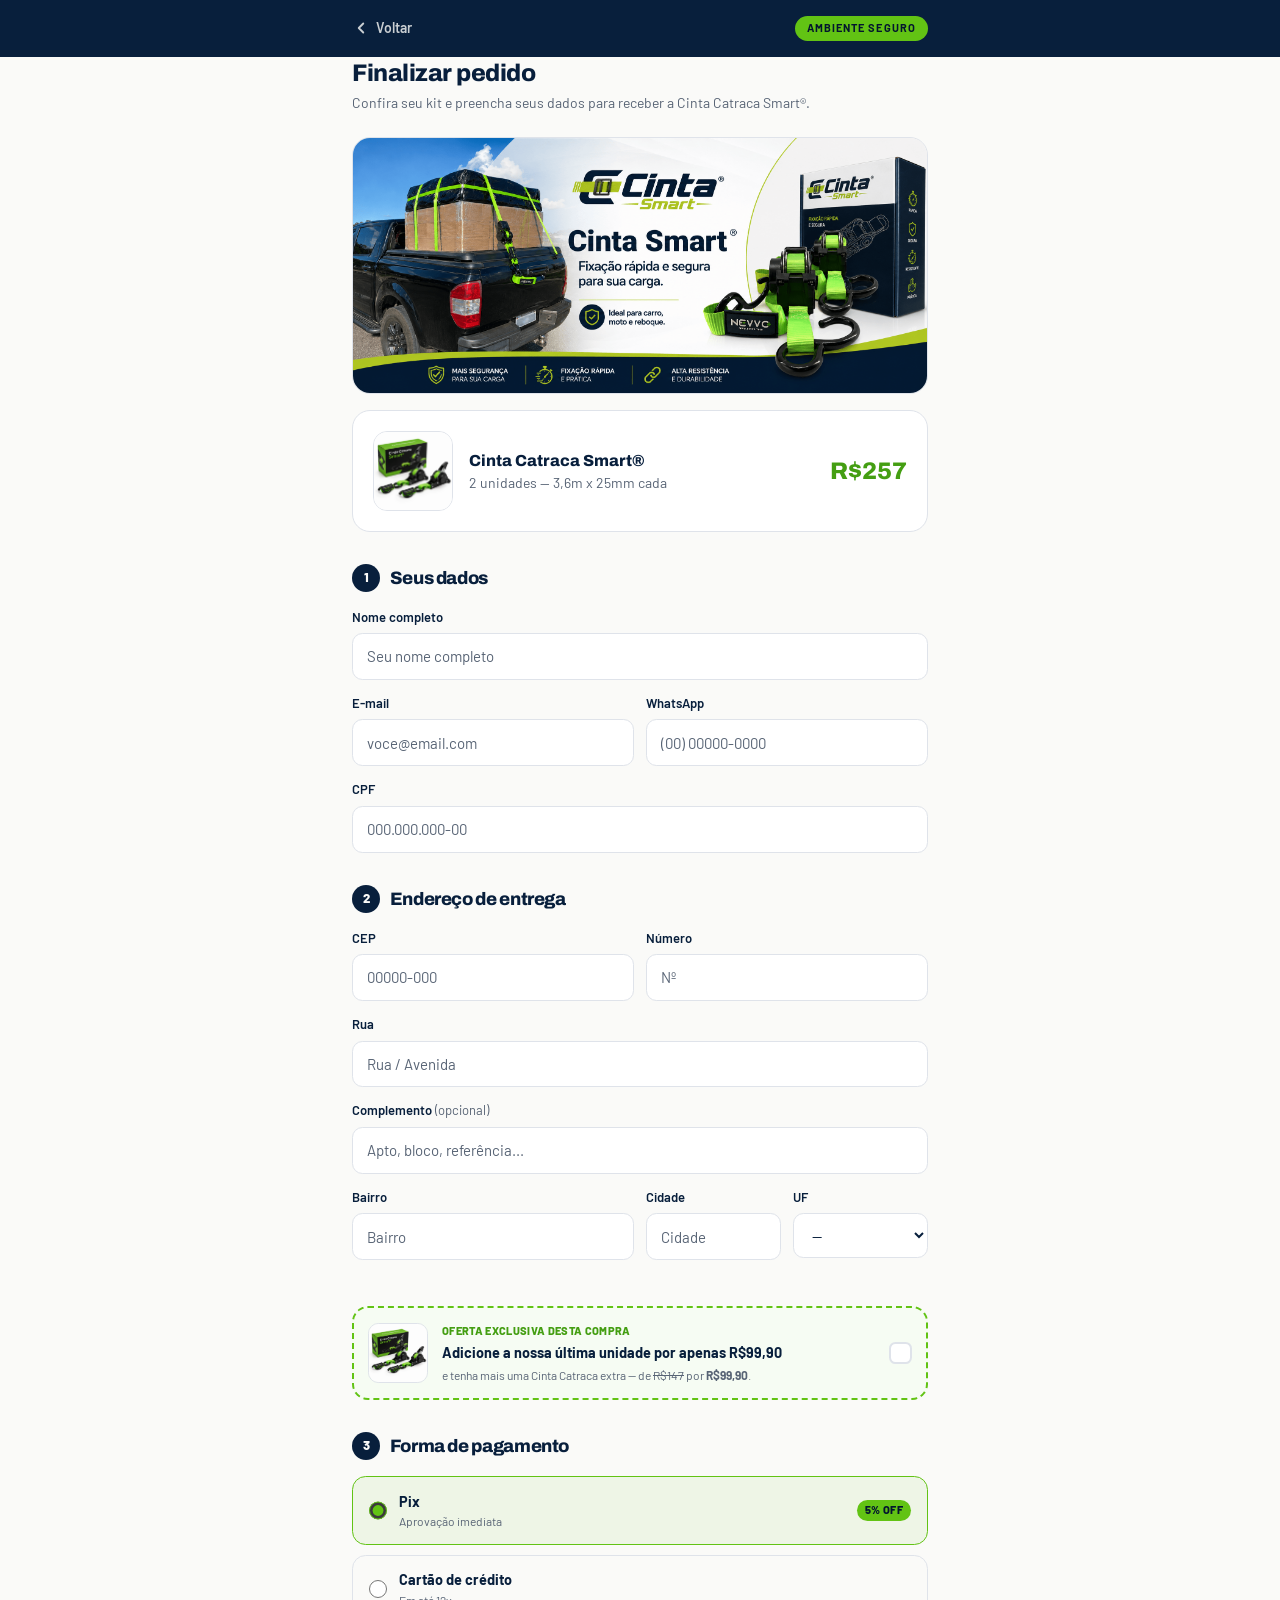
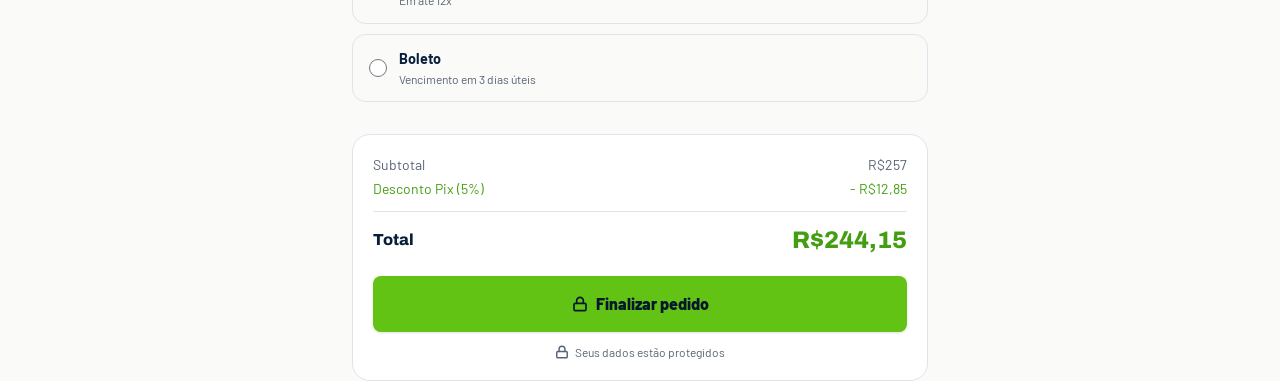
<file: checkout.html>
<!DOCTYPE html>
<html lang="pt-BR">
<head>
<meta charset="utf-8">
<meta name="viewport" content="width=device-width, initial-scale=1">
<link rel="stylesheet" href="css/styles-BChACixR.css" data-precedence="default">
<link rel="stylesheet" href="https://fonts.googleapis.com/css2?family=Archivo:wght@600;700;800;900&family=Barlow:wght@400;500;600;700&display=swap" data-precedence="default">
<link rel="preconnect" href="https://fonts.googleapis.com">
<link rel="preconnect" href="https://fonts.gstatic.com" crossorigin="anonymous">
<link rel="icon" href="images/favicon.png" type="image/png">
<title>Finalizar pedido — Cinta Catraca Smart®</title>
<meta name="robots" content="noindex">
<style>
  html,body{overflow-x:hidden;max-width:100%}
  /*
    Reaproveita as variáveis de cor já definidas em css/styles-BChACixR.css
    (--navy, --brand, --brand-deep, --border, --muted-foreground, --card,
    --destructive, --primary, --secondary...) — mesma paleta da landing page.
    Só o necessário para os elementos de FORMULÁRIO, que não existiam na
    landing (inputs, seletor de pagamento, stepper). Nada aqui redefine
    cores: tudo usa var(--token) para casar 100% com o design existente.
  */
  .checkout-field{display:flex;flex-direction:column;gap:.375rem}
  .checkout-field label{font-size:.8125rem;font-weight:600;color:var(--navy)}
  .checkout-input{
    width:100%;border:1px solid var(--border);border-radius:.65rem;
    padding:.7rem .85rem;font-size:.9375rem;font-family:inherit;
    color:var(--navy);background:var(--card);transition:border-color .15s,box-shadow .15s;
  }
  .checkout-input:focus{outline:none;border-color:var(--brand);box-shadow:0 0 0 3px color-mix(in oklab, var(--brand) 30%, transparent)}
  .checkout-input::placeholder{color:var(--muted-foreground)}
  .checkout-row2{display:grid;grid-template-columns:1fr 1fr;gap:.75rem}
  .checkout-row3{display:grid;grid-template-columns:2fr 1fr 1fr;gap:.75rem}
  .checkout-section-title{display:flex;align-items:center;gap:.6rem;margin-bottom:1rem}
  .checkout-step-badge{
    display:flex;align-items:center;justify-content:center;
    width:1.75rem;height:1.75rem;border-radius:9999px;background:var(--navy);
    color:var(--navy-foreground);font-size:.8125rem;font-weight:800;flex-shrink:0;
  }
  .pay-option{
    display:flex;align-items:center;gap:.75rem;border:1.5px solid var(--border);
    border-radius:.85rem;padding:.85rem 1rem;cursor:pointer;transition:border-color .15s,background .15s;
  }
  .pay-option:has(input:checked){border-color:var(--brand);background:color-mix(in oklab, var(--brand) 8%, transparent)}
  .pay-option input{accent-color:var(--brand);width:1.15rem;height:1.15rem;flex-shrink:0}
  .pay-option .pay-name{font-weight:700;color:var(--navy);font-size:.9rem}
  .pay-option .pay-desc{font-size:.75rem;color:var(--muted-foreground)}
  .pay-badge{
    margin-left:auto;font-size:.6875rem;font-weight:800;text-transform:uppercase;
    letter-spacing:.03em;background:var(--brand);color:var(--primary-foreground);
    padding:.15rem .5rem;border-radius:9999px;
  }
  .order-bump{
    display:flex;align-items:center;gap:.85rem;position:relative;
    border:2px dashed var(--brand);border-radius:1rem;padding:.9rem;
    cursor:pointer;background:color-mix(in oklab, var(--brand) 6%, var(--card));
    transition:background .15s,border-style .15s;
  }
  .order-bump:has(input:checked){background:color-mix(in oklab, var(--brand) 16%, var(--card));border-style:solid}
  .order-bump input{position:absolute;opacity:0;pointer-events:none}
  .order-bump-img{height:3.75rem;width:3.75rem;border-radius:.65rem;border:1px solid var(--border);object-fit:cover;background:#fff;flex-shrink:0}
  .order-bump-text{min-width:0;flex:1}
  .order-bump-tag{font-size:.6875rem;font-weight:800;text-transform:uppercase;letter-spacing:.03em;color:var(--brand-deep)}
  .order-bump-title{font-size:.9rem;font-weight:700;color:var(--navy);margin-top:.15rem}
  .order-bump-desc{font-size:.75rem;color:var(--muted-foreground);margin-top:.15rem}
  .order-bump-check{
    width:1.4rem;height:1.4rem;border-radius:.4rem;border:2px solid var(--border);
    flex-shrink:0;display:flex;align-items:center;justify-content:center;background:var(--card);
  }
  .order-bump-check::after{content:'\2713';color:var(--card);font-size:.85rem;font-weight:900;opacity:0;transition:opacity .15s}
  .order-bump:has(input:checked) .order-bump-check{background:var(--brand);border-color:var(--brand)}
  .order-bump:has(input:checked) .order-bump-check::after{opacity:1}
  #placeholder-panel{display:none}
  #placeholder-panel.show{display:block}
  @media (max-width:480px){.checkout-row3{grid-template-columns:1.6fr 1fr 1fr}}
</style>
</head>
<body>

<header class="bg-navy px-5 py-4 text-navy-foreground">
  <div class="mx-auto flex w-full max-w-xl items-center justify-between">
    <a href="index.html" class="inline-flex items-center gap-1.5 text-sm font-semibold text-navy-foreground/80 hover:text-navy-foreground">
      <svg xmlns="http://www.w3.org/2000/svg" width="18" height="18" viewBox="0 0 24 24" fill="none" stroke="currentColor" stroke-width="2.5" stroke-linecap="round" stroke-linejoin="round"><path d="m15 18-6-6 6-6"></path></svg>
      Voltar
    </a>
    <p class="inline-flex items-center rounded-full bg-brand px-3 py-1 text-[11px] font-bold tracking-widest text-primary-foreground uppercase">Ambiente seguro</p>
  </div>
</header>

<main class="px-5 py-8">
  <div class="mx-auto w-full max-w-xl">

    <h1 class="font-display text-navy text-2xl font-extrabold">Finalizar pedido</h1>
    <p class="mt-1 text-sm text-muted-foreground">Confira seu kit e preencha seus dados para receber a Cinta Catraca Smart®.</p>

    <!-- Banner do produto -->
    <img src="images/banner-cinta-smart.png" alt="Cinta Catraca Smart® — fixação rápida e segura para sua carga" class="mt-6 w-full rounded-2xl border border-border">

    <!-- Resumo do pedido (kit já escolhido na landing page, via ?kit=) -->
    <section class="mt-4 rounded-2xl border bg-card p-5 border-border">
      <div class="flex items-center gap-4">
        <img src="images/01.png" alt="Cinta Catraca Smart®" class="rounded-xl border border-border object-cover bg-white" style="height:5rem;width:5rem">
        <div class="min-w-0 flex-1">
          <p class="font-display text-navy font-extrabold">Cinta Catraca Smart®</p>
          <p id="kit-desc" class="text-sm text-muted-foreground">1 unidade — 3,6m x 25mm</p>
        </div>
        <p id="kit-price" class="font-display text-brand-deep text-2xl font-extrabold shrink-0">R$147</p>
      </div>
    </section>

    <form id="checkout-form">

      <!-- Dados pessoais -->
      <section class="mt-8">
        <div class="checkout-section-title">
          <span class="checkout-step-badge">1</span>
          <h2 class="font-display text-navy text-lg font-extrabold">Seus dados</h2>
        </div>
        <div class="flex flex-col gap-3" style="gap:.875rem">
          <div class="checkout-field">
            <label for="f-nome">Nome completo</label>
            <input class="checkout-input" id="f-nome" name="nome" type="text" autocomplete="name" placeholder="Seu nome completo" required>
          </div>
          <div class="checkout-row2">
            <div class="checkout-field">
              <label for="f-email">E-mail</label>
              <input class="checkout-input" id="f-email" name="email" type="email" autocomplete="email" placeholder="voce@email.com" required>
            </div>
            <div class="checkout-field">
              <label for="f-telefone">WhatsApp</label>
              <input class="checkout-input" id="f-telefone" name="telefone" type="tel" autocomplete="tel" placeholder="(00) 00000-0000" inputmode="numeric" required>
            </div>
          </div>
          <div class="checkout-field">
            <label for="f-cpf">CPF</label>
            <input class="checkout-input" id="f-cpf" name="cpf" type="text" placeholder="000.000.000-00" inputmode="numeric" maxlength="14" required>
          </div>
        </div>
      </section>

      <!-- Endereço -->
      <section class="mt-8">
        <div class="checkout-section-title">
          <span class="checkout-step-badge">2</span>
          <h2 class="font-display text-navy text-lg font-extrabold">Endereço de entrega</h2>
        </div>
        <div class="flex flex-col gap-3" style="gap:.875rem">
          <div class="checkout-row2">
            <div class="checkout-field">
              <label for="f-cep">CEP</label>
              <input class="checkout-input" id="f-cep" name="cep" type="text" placeholder="00000-000" inputmode="numeric" maxlength="9" required>
            </div>
            <div class="checkout-field">
              <label for="f-numero">Número</label>
              <input class="checkout-input" id="f-numero" name="numero" type="text" placeholder="Nº" required>
            </div>
          </div>
          <div class="checkout-field">
            <label for="f-rua">Rua</label>
            <input class="checkout-input" id="f-rua" name="rua" type="text" placeholder="Rua / Avenida" required>
          </div>
          <div class="checkout-field">
            <label for="f-complemento">Complemento <span class="text-muted-foreground font-normal">(opcional)</span></label>
            <input class="checkout-input" id="f-complemento" name="complemento" type="text" placeholder="Apto, bloco, referência...">
          </div>
          <div class="checkout-row2">
            <div class="checkout-field">
              <label for="f-bairro">Bairro</label>
              <input class="checkout-input" id="f-bairro" name="bairro" type="text" placeholder="Bairro" required>
            </div>
            <div class="checkout-row2" style="gap:.75rem">
              <div class="checkout-field">
                <label for="f-cidade">Cidade</label>
                <input class="checkout-input" id="f-cidade" name="cidade" type="text" placeholder="Cidade" required>
              </div>
              <div class="checkout-field">
                <label for="f-estado">UF</label>
                <select class="checkout-input" id="f-estado" name="estado" required>
                  <option value="">--</option>
                  <option>AC</option><option>AL</option><option>AP</option><option>AM</option><option>BA</option>
                  <option>CE</option><option>DF</option><option>ES</option><option>GO</option><option>MA</option>
                  <option>MT</option><option>MS</option><option>MG</option><option>PA</option><option>PB</option>
                  <option>PR</option><option>PE</option><option>PI</option><option>RJ</option><option>RN</option>
                  <option>RS</option><option>RO</option><option>RR</option><option>SC</option><option>SP</option>
                  <option>SE</option><option>TO</option>
                </select>
              </div>
            </div>
          </div>
          <p id="cep-status" class="text-xs text-muted-foreground"></p>
        </div>
      </section>

      <!-- Order bump -->
      <section class="mt-8">
        <label class="order-bump" for="bump-extra">
          <input type="checkbox" id="bump-extra" name="bump_extra">
          <img src="images/01.png" alt="Cinta Catraca Smart® extra" class="order-bump-img">
          <div class="order-bump-text">
            <p class="order-bump-tag">Oferta exclusiva desta compra</p>
            <p class="order-bump-title">Adicione a nossa última unidade por apenas R$99,90</p>
            <p class="order-bump-desc">e tenha mais uma Cinta Catraca extra — de <s>R$147</s> por <strong>R$99,90</strong>.</p>
          </div>
          <span class="order-bump-check" aria-hidden="true"></span>
        </label>
      </section>

      <!-- Pagamento -->
      <section class="mt-8">
        <div class="checkout-section-title">
          <span class="checkout-step-badge">3</span>
          <h2 class="font-display text-navy text-lg font-extrabold">Forma de pagamento</h2>
        </div>
        <div class="flex flex-col gap-2.5" role="radiogroup" aria-label="Forma de pagamento">
          <label class="pay-option">
            <input type="radio" name="pagamento" value="pix" checked>
            <div>
              <p class="pay-name">Pix</p>
              <p class="pay-desc">Aprovação imediata</p>
            </div>
            <span class="pay-badge">5% off</span>
          </label>
          <label class="pay-option">
            <input type="radio" name="pagamento" value="credit_card">
            <div>
              <p class="pay-name">Cartão de crédito</p>
              <p class="pay-desc">Em até 12x</p>
            </div>
          </label>
          <label class="pay-option">
            <input type="radio" name="pagamento" value="boleto">
            <div>
              <p class="pay-name">Boleto</p>
              <p class="pay-desc">Vencimento em 3 dias úteis</p>
            </div>
          </label>
        </div>
      </section>

      <!-- Total + CTA -->
      <section class="mt-8 rounded-2xl border bg-card p-5 border-border">
        <div class="flex items-center justify-between text-sm text-muted-foreground">
          <span>Subtotal</span>
          <span id="total-subtotal">R$257</span>
        </div>
        <div id="total-bump-row" class="mt-1 flex items-center justify-between text-sm" style="color:var(--brand-deep);display:none">
          <span>Cinta extra (oferta)</span>
          <span id="total-bump">+ R$99,90</span>
        </div>
        <div id="total-discount-row" class="mt-1 flex items-center justify-between text-sm" style="color:var(--brand-deep)">
          <span>Desconto Pix (5%)</span>
          <span id="total-discount">- R$12,85</span>
        </div>
        <div class="mt-3 flex items-center justify-between border-t border-border pt-3">
          <span class="font-display text-navy font-extrabold">Total</span>
          <span id="total-final" class="font-display text-brand-deep text-2xl font-extrabold">R$244,15</span>
        </div>

        <button type="submit" class="mt-5 inline-flex items-center justify-center gap-2 whitespace-nowrap cursor-pointer transition-colors focus-visible:outline-none focus-visible:ring-1 focus-visible:ring-ring [&_svg]:pointer-events-none [&_svg]:size-4 [&_svg]:shrink-0 bg-primary text-primary-foreground shadow hover:bg-primary/90 rounded-md px-8 h-14 w-full text-base font-extrabold">
          <svg xmlns="http://www.w3.org/2000/svg" width="24" height="24" viewBox="0 0 24 24" fill="none" stroke="currentColor" stroke-width="2.5" stroke-linecap="round" stroke-linejoin="round"><rect width="18" height="11" x="3" y="11" rx="2" ry="2"></rect><path d="M7 11V7a5 5 0 0 1 10 0v4"></path></svg>
          Finalizar pedido
        </button>

        <p class="mt-3 flex items-center justify-center gap-1.5 text-xs text-muted-foreground">
          <svg xmlns="http://www.w3.org/2000/svg" width="14" height="14" viewBox="0 0 24 24" fill="none" stroke="currentColor" stroke-width="2.5" stroke-linecap="round" stroke-linejoin="round"><rect width="18" height="11" x="3" y="11" rx="2" ry="2"></rect><path d="M7 11V7a5 5 0 0 1 10 0v4"></path></svg>
          Seus dados estão protegidos
        </p>
      </section>
    </form>

    <!-- Painel exibido no submit, enquanto a integração de pagamento não está no ar -->
    <section id="placeholder-panel" class="mt-6 rounded-2xl border-2 p-5" style="border-color:var(--brand)">
      <p class="font-display text-navy font-extrabold">Recebemos seus dados! 🎉</p>
      <p class="mt-2 text-sm text-muted-foreground">
        Nosso pagamento online está em atualização. Em poucos minutos falamos com você
        pelo WhatsApp <strong id="placeholder-phone"></strong> para confirmar o pedido e o pagamento.
      </p>
    </section>

  </div>
</main>

<script>
/*
  ---------------------------------------------------------------------------
  INTEGRAÇÃO FUTURA (Appmax via API do backend DropBR):
  Quando o Appmax estiver de volta, troque a função `submitOrderPlaceholder`
  abaixo por chamadas reais ao backend, seguindo o fluxo do README do DropBR:

    1) POST {DROPBR_API_URL}/api/checkout/session
       body: { offer_slug, utm_source, utm_campaign, ... }
       -> recebe { checkout_url } (ou aqui, os dados já estão nesta página)

    2) POST {DROPBR_API_URL}/api/orders
       body: {
         customer: { name, email, phone, cpf },
         address: { cep, street, number, complement, neighborhood, city, state },
         payment_method: 'pix' | 'credit_card' | 'boleto',
         offer_slug / kit selecionado, quantity
       }
       -> o backend cria o pedido e chama a Appmax; resposta traz o status
          do pagamento (ex.: QR code do Pix, link do boleto, ou 3DS do cartão).

  Nada nesta página fala diretamente com a Appmax — ela sempre passa pelo
  backend DropBR (nunca exponha chaves de API no front-end).
  ---------------------------------------------------------------------------
*/
(function () {
  var KITS = {
    '1': { price: 147, desc: '1 unidade — 3,6m x 25mm' },
    '2': { price: 257, desc: '2 unidades — 3,6m x 25mm cada' },
    '3': { price: 317, desc: '3 unidades — 3,6m x 25mm cada' }
  };

  // O kit é escolhido na landing page (cada botão "COMPRAR" leva pra
  // checkout.html?kit=1|2|3) — aqui só lemos a URL, sem seletor visível.
  var currentKit = '2';
  var BUMP_PRICE = 99.90;
  var payInputs = document.querySelectorAll('input[name="pagamento"]');
  var bumpInput = document.getElementById('bump-extra');
  var kitDescEl = document.getElementById('kit-desc');
  var kitPriceEl = document.getElementById('kit-price');
  var subtotalEl = document.getElementById('total-subtotal');
  var bumpRowEl = document.getElementById('total-bump-row');
  var discountRowEl = document.getElementById('total-discount-row');
  var discountEl = document.getElementById('total-discount');
  var finalEl = document.getElementById('total-final');

  function fmt(n) {
    return 'R$' + n.toFixed(2).replace('.', ',').replace(/,00$/, '');
  }

  function selectedKit() {
    return currentKit;
  }
  function selectedPayment() {
    var checked = document.querySelector('input[name="pagamento"]:checked');
    return checked ? checked.value : 'pix';
  }

  function recalc() {
    var kit = KITS[selectedKit()];
    kitDescEl.textContent = kit.desc;
    kitPriceEl.textContent = fmt(kit.price);
    subtotalEl.textContent = fmt(kit.price);

    var hasBump = bumpInput.checked;
    bumpRowEl.style.display = hasBump ? 'flex' : 'none';

    // O desconto do Pix vale só sobre o kit — o item extra já sai com
    // preço especial de oferta única, então não acumula desconto.
    var isPix = selectedPayment() === 'pix';
    var discount = isPix ? kit.price * 0.05 : 0;
    discountRowEl.style.display = isPix ? 'flex' : 'none';
    discountEl.textContent = '- ' + fmt(discount);

    var total = kit.price - discount + (hasBump ? BUMP_PRICE : 0);
    finalEl.textContent = fmt(total);
  }

  payInputs.forEach(function (el) { el.addEventListener('change', recalc); });
  bumpInput.addEventListener('change', recalc);

  // Kit definido pela URL, ex: checkout.html?kit=2 (link vindo da landing page)
  var urlKit = new URLSearchParams(location.search).get('kit');
  if (urlKit && KITS[urlKit]) currentKit = urlKit;
  recalc();

  // Máscaras simples (CPF, telefone, CEP) — só formatação visual
  function onlyDigits(v) { return v.replace(/\D/g, ''); }
  document.getElementById('f-cpf').addEventListener('input', function (e) {
    var d = onlyDigits(e.target.value).slice(0, 11);
    e.target.value = d
      .replace(/(\d{3})(\d)/, '$1.$2')
      .replace(/(\d{3})(\d)/, '$1.$2')
      .replace(/(\d{3})(\d{1,2})$/, '$1-$2');
  });
  document.getElementById('f-telefone').addEventListener('input', function (e) {
    var d = onlyDigits(e.target.value).slice(0, 11);
    if (d.length > 10) {
      e.target.value = d.replace(/(\d{2})(\d{5})(\d{0,4})/, '($1) $2-$3');
    } else {
      e.target.value = d.replace(/(\d{2})(\d{4})(\d{0,4})/, '($1) $2-$3');
    }
  });

  var cepEl = document.getElementById('f-cep');
  var cepStatus = document.getElementById('cep-status');
  cepEl.addEventListener('input', function (e) {
    var d = onlyDigits(e.target.value).slice(0, 8);
    e.target.value = d.replace(/(\d{5})(\d{0,3})/, '$1-$2');
  });
  cepEl.addEventListener('blur', function () {
    var d = onlyDigits(cepEl.value);
    if (d.length !== 8) return;
    cepStatus.textContent = 'Buscando endereço...';
    fetch('https://viacep.com.br/ws/' + d + '/json/')
      .then(function (r) { return r.json(); })
      .then(function (data) {
        if (data.erro) { cepStatus.textContent = 'CEP não encontrado — preencha manualmente.'; return; }
        document.getElementById('f-rua').value = data.logradouro || '';
        document.getElementById('f-bairro').value = data.bairro || '';
        document.getElementById('f-cidade').value = data.localidade || '';
        document.getElementById('f-estado').value = data.uf || '';
        cepStatus.textContent = '';
        document.getElementById('f-numero').focus();
      })
      .catch(function () { cepStatus.textContent = 'Não foi possível buscar o CEP agora — preencha manualmente.'; });
  });

  // Envio: por enquanto, sem gateway de pagamento ativo (ver comentário acima).
  document.getElementById('checkout-form').addEventListener('submit', function (e) {
    e.preventDefault();
    submitOrderPlaceholder();
  });

  function submitOrderPlaceholder() {
    var phone = document.getElementById('f-telefone').value || 'informado';
    document.getElementById('placeholder-phone').textContent = phone;
    var panel = document.getElementById('placeholder-panel');
    panel.classList.add('show');
    panel.scrollIntoView({ behavior: 'smooth', block: 'center' });

    // Dados coletados (para depuração / futura integração):
    console.log('[checkout] pedido (placeholder, sem integração real ainda):', {
      kit: selectedKit(),
      order_bump_extra: bumpInput.checked,
      pagamento: selectedPayment(),
      nome: document.getElementById('f-nome').value,
      email: document.getElementById('f-email').value,
      telefone: phone,
      cpf: document.getElementById('f-cpf').value,
      endereco: {
        cep: document.getElementById('f-cep').value,
        rua: document.getElementById('f-rua').value,
        numero: document.getElementById('f-numero').value,
        complemento: document.getElementById('f-complemento').value,
        bairro: document.getElementById('f-bairro').value,
        cidade: document.getElementById('f-cidade').value,
        estado: document.getElementById('f-estado').value
      }
    });
  }
})();
</script>
</body>
</html>
</file>
